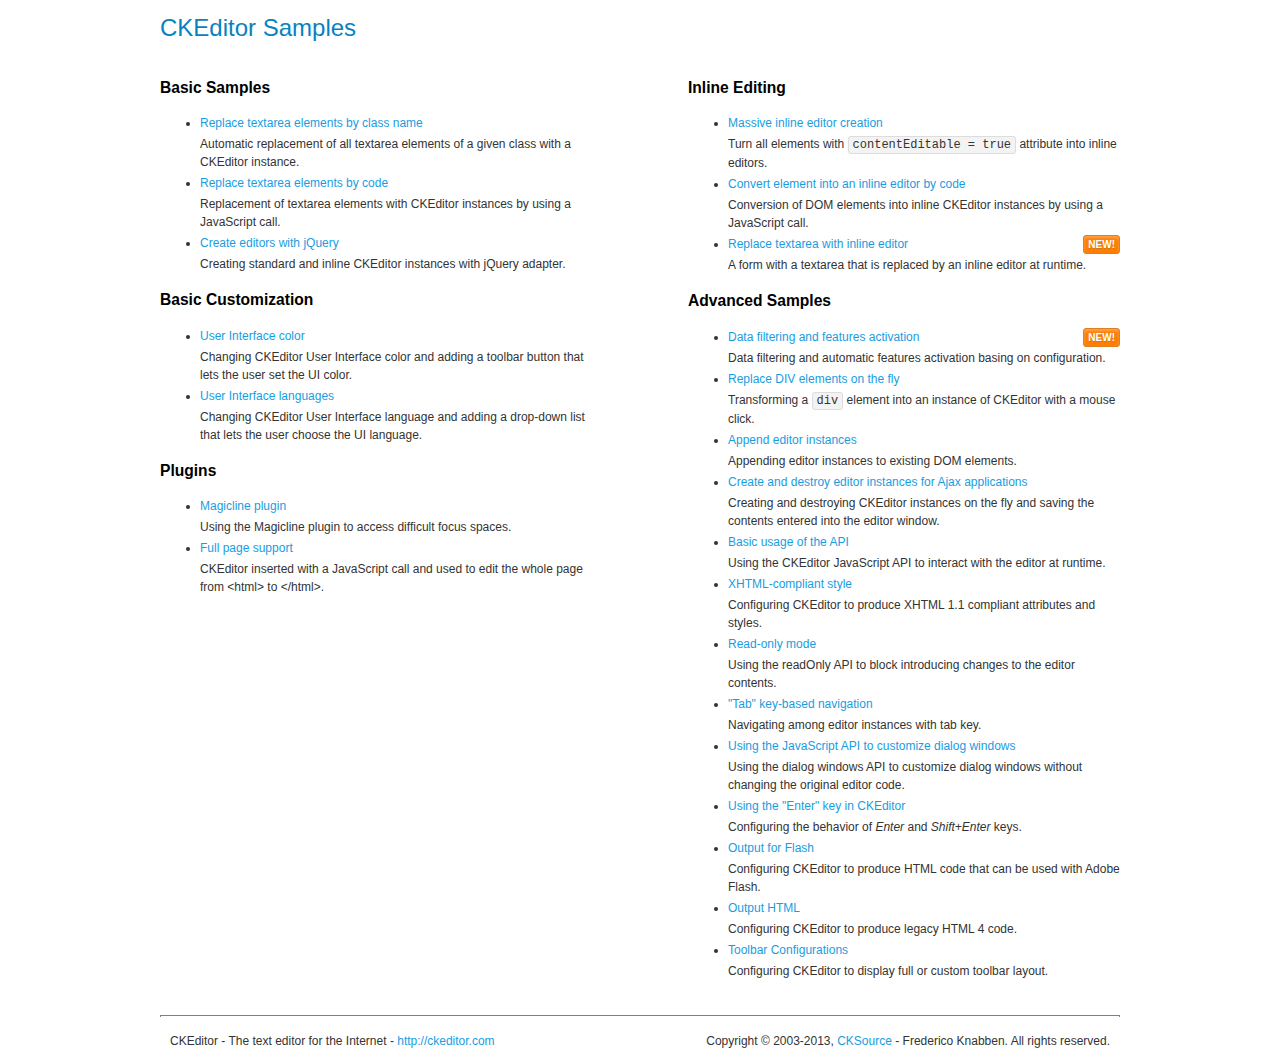
<file: assets/js/libs/ckeditor/samples/index.html>
<!DOCTYPE html>
<!--
Copyright (c) 2003-2013, CKSource - Frederico Knabben. All rights reserved.
For licensing, see LICENSE.md or http://ckeditor.com/license
-->
<html>
<head>
	<title>CKEditor Samples</title>
	<meta charset="utf-8">
	<link rel="stylesheet" href="sample.css">
</head>
<body>
	<h1 class="samples">
		CKEditor Samples
	</h1>
	<div class="twoColumns">
		<div class="twoColumnsLeft">
			<h2 class="samples">
				Basic Samples
			</h2>
			<dl class="samples">
				<dt><a class="samples" href="replacebyclass.html">Replace textarea elements by class name</a></dt>
				<dd>Automatic replacement of all textarea elements of a given class with a CKEditor instance.</dd>

				<dt><a class="samples" href="replacebycode.html">Replace textarea elements by code</a></dt>
				<dd>Replacement of textarea elements with CKEditor instances by using a JavaScript call.</dd>

				<dt><a class="samples" href="jquery.html">Create editors with jQuery</a></dt>
				<dd>Creating standard and inline CKEditor instances with jQuery adapter.</dd>
			</dl>

			<h2 class="samples">
				Basic Customization
			</h2>
			<dl class="samples">
				<dt><a class="samples" href="uicolor.html">User Interface color</a></dt>
				<dd>Changing CKEditor User Interface color and adding a toolbar button that lets the user set the UI color.</dd>

				<dt><a class="samples" href="uilanguages.html">User Interface languages</a></dt>
				<dd>Changing CKEditor User Interface language and adding a drop-down list that lets the user choose the UI language.</dd>
			</dl>


			<h2 class="samples">Plugins</h2>
<dl class="samples">
<dt><a class="samples" href="plugins/magicline/magicline.html">Magicline plugin</a></dt>
<dd>Using the Magicline plugin to access difficult focus spaces.</dd>

<dt><a class="samples" href="plugins/wysiwygarea/fullpage.html">Full page support</a></dt>
<dd>CKEditor inserted with a JavaScript call and used to edit the whole page from &lt;html&gt; to &lt;/html&gt;.</dd>
</dl>
		</div>
		<div class="twoColumnsRight">
			<h2 class="samples">
				Inline Editing
			</h2>
			<dl class="samples">
				<dt><a class="samples" href="inlineall.html">Massive inline editor creation</a></dt>
				<dd>Turn all elements with <code>contentEditable = true</code> attribute into inline editors.</dd>

				<dt><a class="samples" href="inlinebycode.html">Convert element into an inline editor by code</a></dt>
				<dd>Conversion of DOM elements into inline CKEditor instances by using a JavaScript call.</dd>

				<dt><a class="samples" href="inlinetextarea.html">Replace textarea with inline editor</a> <span class="new">New!</span></dt>
				<dd>A form with a textarea that is replaced by an inline editor at runtime.</dd>

				
			</dl>

			<h2 class="samples">
				Advanced Samples
			</h2>
			<dl class="samples">
				<dt><a class="samples" href="datafiltering.html">Data filtering and features activation</a> <span class="new">New!</span></dt>
				<dd>Data filtering and automatic features activation basing on configuration.</dd>

				<dt><a class="samples" href="divreplace.html">Replace DIV elements on the fly</a></dt>
				<dd>Transforming a <code>div</code> element into an instance of CKEditor with a mouse click.</dd>

				<dt><a class="samples" href="appendto.html">Append editor instances</a></dt>
				<dd>Appending editor instances to existing DOM elements.</dd>

				<dt><a class="samples" href="ajax.html">Create and destroy editor instances for Ajax applications</a></dt>
				<dd>Creating and destroying CKEditor instances on the fly and saving the contents entered into the editor window.</dd>

				<dt><a class="samples" href="api.html">Basic usage of the API</a></dt>
				<dd>Using the CKEditor JavaScript API to interact with the editor at runtime.</dd>

				<dt><a class="samples" href="xhtmlstyle.html">XHTML-compliant style</a></dt>
				<dd>Configuring CKEditor to produce XHTML 1.1 compliant attributes and styles.</dd>

				<dt><a class="samples" href="readonly.html">Read-only mode</a></dt>
				<dd>Using the readOnly API to block introducing changes to the editor contents.</dd>

				<dt><a class="samples" href="tabindex.html">"Tab" key-based navigation</a></dt>
				<dd>Navigating among editor instances with tab key.</dd>


				
<dt><a class="samples" href="plugins/dialog/dialog.html">Using the JavaScript API to customize dialog windows</a></dt>
<dd>Using the dialog windows API to customize dialog windows without changing the original editor code.</dd>

<dt><a class="samples" href="plugins/enterkey/enterkey.html">Using the &quot;Enter&quot; key in CKEditor</a></dt>
<dd>Configuring the behavior of <em>Enter</em> and <em>Shift+Enter</em> keys.</dd>

<dt><a class="samples" href="plugins/htmlwriter/outputforflash.html">Output for Flash</a></dt>
<dd>Configuring CKEditor to produce HTML code that can be used with Adobe Flash.</dd>

<dt><a class="samples" href="plugins/htmlwriter/outputhtml.html">Output HTML</a></dt>
<dd>Configuring CKEditor to produce legacy HTML 4 code.</dd>

<dt><a class="samples" href="plugins/toolbar/toolbar.html">Toolbar Configurations</a></dt>
<dd>Configuring CKEditor to display full or custom toolbar layout.</dd>

			</dl>
		</div>
	</div>
	<div id="footer">
		<hr>
		<p>
			CKEditor - The text editor for the Internet - <a class="samples" href="http://ckeditor.com/">http://ckeditor.com</a>
		</p>
		<p id="copy">
			Copyright &copy; 2003-2013, <a class="samples" href="http://cksource.com/">CKSource</a> - Frederico Knabben. All rights reserved.
		</p>
	</div>
</body>
</html>
</file>
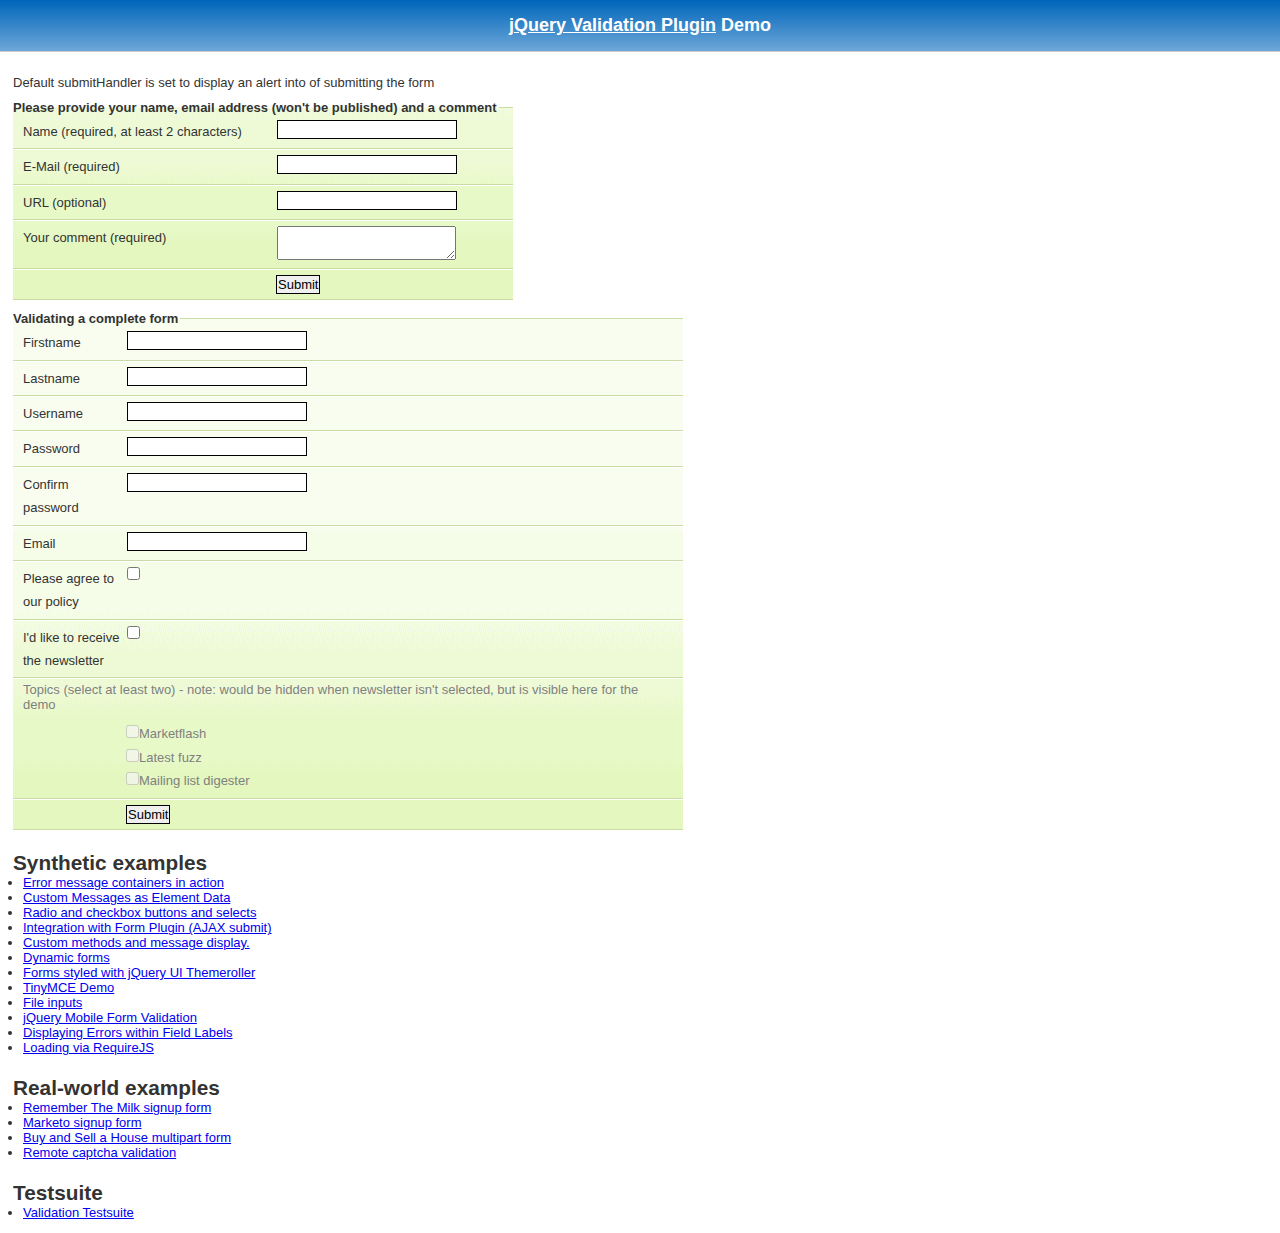
<file: assets/js/libs/jquery-validation/demo/index.html>
<!DOCTYPE html>
<html lang="en">
<head>
	<meta charset="utf-8">
	<title>jQuery validation plug-in - main demo</title>
	<link rel="stylesheet" href="css/screen.css">
	<script src="../lib/jquery.js"></script>
	<script src="../dist/jquery.validate.js"></script>
	<script>
	$.validator.setDefaults({
		submitHandler: function() {
			alert("submitted!");
		}
	});

	$().ready(function() {
		// validate the comment form when it is submitted
		$("#commentForm").validate();

		// validate signup form on keyup and submit
		$("#signupForm").validate({
			rules: {
				firstname: "required",
				lastname: "required",
				username: {
					required: true,
					minlength: 2
				},
				password: {
					required: true,
					minlength: 5
				},
				confirm_password: {
					required: true,
					minlength: 5,
					equalTo: "#password"
				},
				email: {
					required: true,
					email: true
				},
				topic: {
					required: "#newsletter:checked",
					minlength: 2
				},
				agree: "required"
			},
			messages: {
				firstname: "Please enter your firstname",
				lastname: "Please enter your lastname",
				username: {
					required: "Please enter a username",
					minlength: "Your username must consist of at least 2 characters"
				},
				password: {
					required: "Please provide a password",
					minlength: "Your password must be at least 5 characters long"
				},
				confirm_password: {
					required: "Please provide a password",
					minlength: "Your password must be at least 5 characters long",
					equalTo: "Please enter the same password as above"
				},
				email: "Please enter a valid email address",
				agree: "Please accept our policy"
			}
		});

		// propose username by combining first- and lastname
		$("#username").focus(function() {
			var firstname = $("#firstname").val();
			var lastname = $("#lastname").val();
			if (firstname && lastname && !this.value) {
				this.value = firstname + "." + lastname;
			}
		});

		//code to hide topic selection, disable for demo
		var newsletter = $("#newsletter");
		// newsletter topics are optional, hide at first
		var inital = newsletter.is(":checked");
		var topics = $("#newsletter_topics")[inital ? "removeClass" : "addClass"]("gray");
		var topicInputs = topics.find("input").attr("disabled", !inital);
		// show when newsletter is checked
		newsletter.click(function() {
			topics[this.checked ? "removeClass" : "addClass"]("gray");
			topicInputs.attr("disabled", !this.checked);
		});
	});
	</script>
	<style>
	#commentForm {
		width: 500px;
	}
	#commentForm label {
		width: 250px;
	}
	#commentForm label.error, #commentForm input.submit {
		margin-left: 253px;
	}
	#signupForm {
		width: 670px;
	}
	#signupForm label.error {
		margin-left: 10px;
		width: auto;
		display: inline;
	}
	#newsletter_topics label.error {
		display: none;
		margin-left: 103px;
	}
	</style>
</head>
<body>
<h1 id="banner"><a href="http://jqueryvalidation.org/">jQuery Validation Plugin</a> Demo</h1>
<div id="main">
	<p>Default submitHandler is set to display an alert into of submitting the form</p>
	<form class="cmxform" id="commentForm" method="get" action="">
		<fieldset>
			<legend>Please provide your name, email address (won't be published) and a comment</legend>
			<p>
				<label for="cname">Name (required, at least 2 characters)</label>
				<input id="cname" name="name" minlength="2" type="text" required>
			</p>
			<p>
				<label for="cemail">E-Mail (required)</label>
				<input id="cemail" type="email" name="email" required>
			</p>
			<p>
				<label for="curl">URL (optional)</label>
				<input id="curl" type="url" name="url">
			</p>
			<p>
				<label for="ccomment">Your comment (required)</label>
				<textarea id="ccomment" name="comment" required></textarea>
			</p>
			<p>
				<input class="submit" type="submit" value="Submit">
			</p>
		</fieldset>
	</form>
	<form class="cmxform" id="signupForm" method="get" action="">
		<fieldset>
			<legend>Validating a complete form</legend>
			<p>
				<label for="firstname">Firstname</label>
				<input id="firstname" name="firstname" type="text">
			</p>
			<p>
				<label for="lastname">Lastname</label>
				<input id="lastname" name="lastname" type="text">
			</p>
			<p>
				<label for="username">Username</label>
				<input id="username" name="username" type="text">
			</p>
			<p>
				<label for="password">Password</label>
				<input id="password" name="password" type="password">
			</p>
			<p>
				<label for="confirm_password">Confirm password</label>
				<input id="confirm_password" name="confirm_password" type="password">
			</p>
			<p>
				<label for="email">Email</label>
				<input id="email" name="email" type="email">
			</p>
			<p>
				<label for="agree">Please agree to our policy</label>
				<input type="checkbox" class="checkbox" id="agree" name="agree">
			</p>
			<p>
				<label for="newsletter">I'd like to receive the newsletter</label>
				<input type="checkbox" class="checkbox" id="newsletter" name="newsletter">
			</p>
			<fieldset id="newsletter_topics">
				<legend>Topics (select at least two) - note: would be hidden when newsletter isn't selected, but is visible here for the demo</legend>
				<label for="topic_marketflash">
					<input type="checkbox" id="topic_marketflash" value="marketflash" name="topic">Marketflash
				</label>
				<label for="topic_fuzz">
					<input type="checkbox" id="topic_fuzz" value="fuzz" name="topic">Latest fuzz
				</label>
				<label for="topic_digester">
					<input type="checkbox" id="topic_digester" value="digester" name="topic">Mailing list digester
				</label>
				<label for="topic" class="error">Please select at least two topics you'd like to receive.</label>
			</fieldset>
			<p>
				<input class="submit" type="submit" value="Submit">
			</p>
		</fieldset>
	</form>
	<h3>Synthetic examples</h3>
	<ul>
		<li><a href="errorcontainer-demo.html">Error message containers in action</a>
		</li>
		<li><a href="custom-messages-data-demo.html">Custom Messages as Element Data</a>
		</li>
		<li><a href="radio-checkbox-select-demo.html">Radio and checkbox buttons and selects</a>
		</li>
		<li><a href="ajaxSubmit-integration-demo.html">Integration with Form Plugin (AJAX submit)</a>
		</li>
		<li><a href="custom-methods-demo.html">Custom methods and message display.</a>
		</li>
		<li><a href="dynamic-totals.html">Dynamic forms</a>
		</li>
		<li><a href="themerollered.html">Forms styled with jQuery UI Themeroller</a>
		</li>
		<li><a href="tinymce/">TinyMCE Demo</a>
		</li>
		<li><a href="file_input.html">File inputs</a>
		</li>
		<li><a href="jquerymobile.html">jQuery Mobile Form Validation</a>
		</li>
		<li><a href="errors-within-labels.html">Displaying Errors within Field Labels</a>
		</li>
		<li><a href="requirejs/index.html">Loading via RequireJS</a>
		</li>
	</ul>
	<h3>Real-world examples</h3>
	<ul>
		<li><a href="milk/">Remember The Milk signup form</a>
		</li>
		<li><a href="marketo/">Marketo signup form</a>
		</li>
		<li><a href="multipart/">Buy and Sell a House multipart form</a>
		</li>
		<li><a href="captcha/">Remote captcha validation</a>
		</li>
	</ul>
	<h3>Testsuite</h3>
	<ul>
		<li><a href="../test/">Validation Testsuite</a>
		</li>
	</ul>
</div>
</body>
</html>
</file>
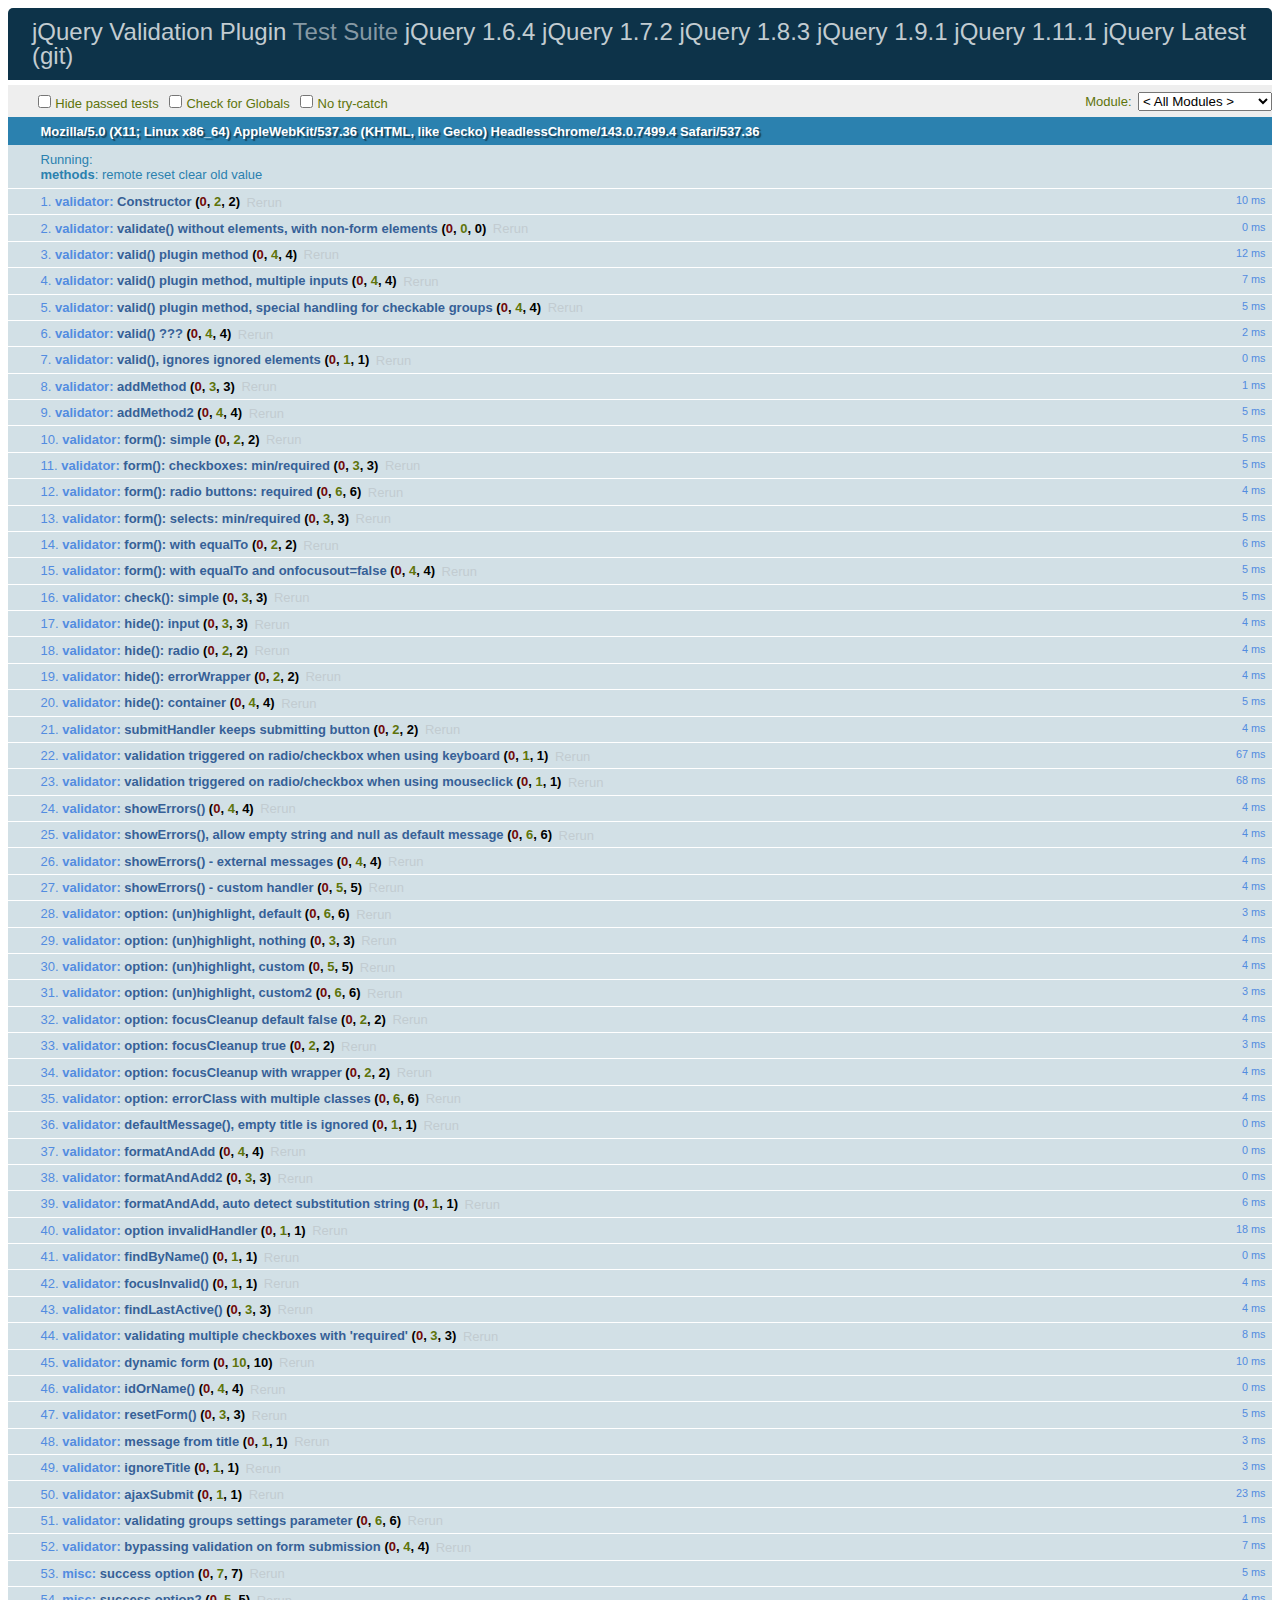
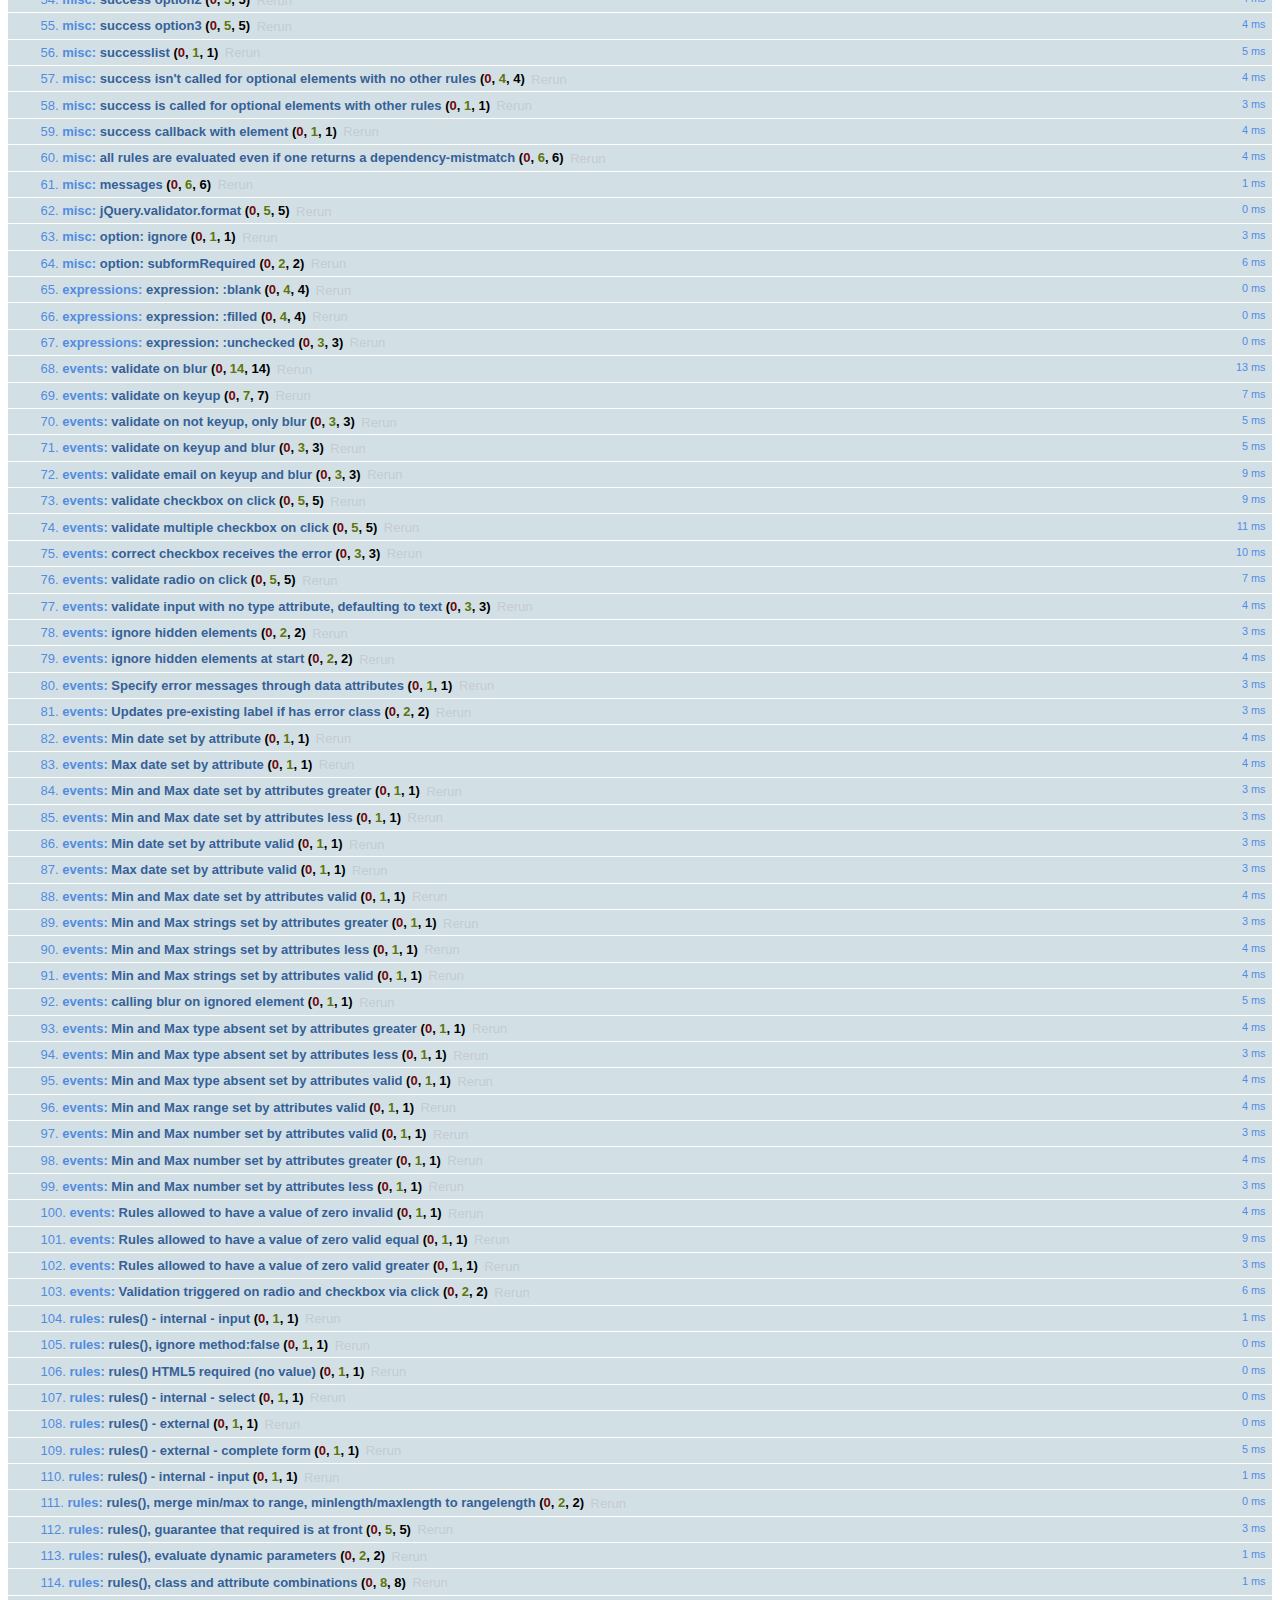
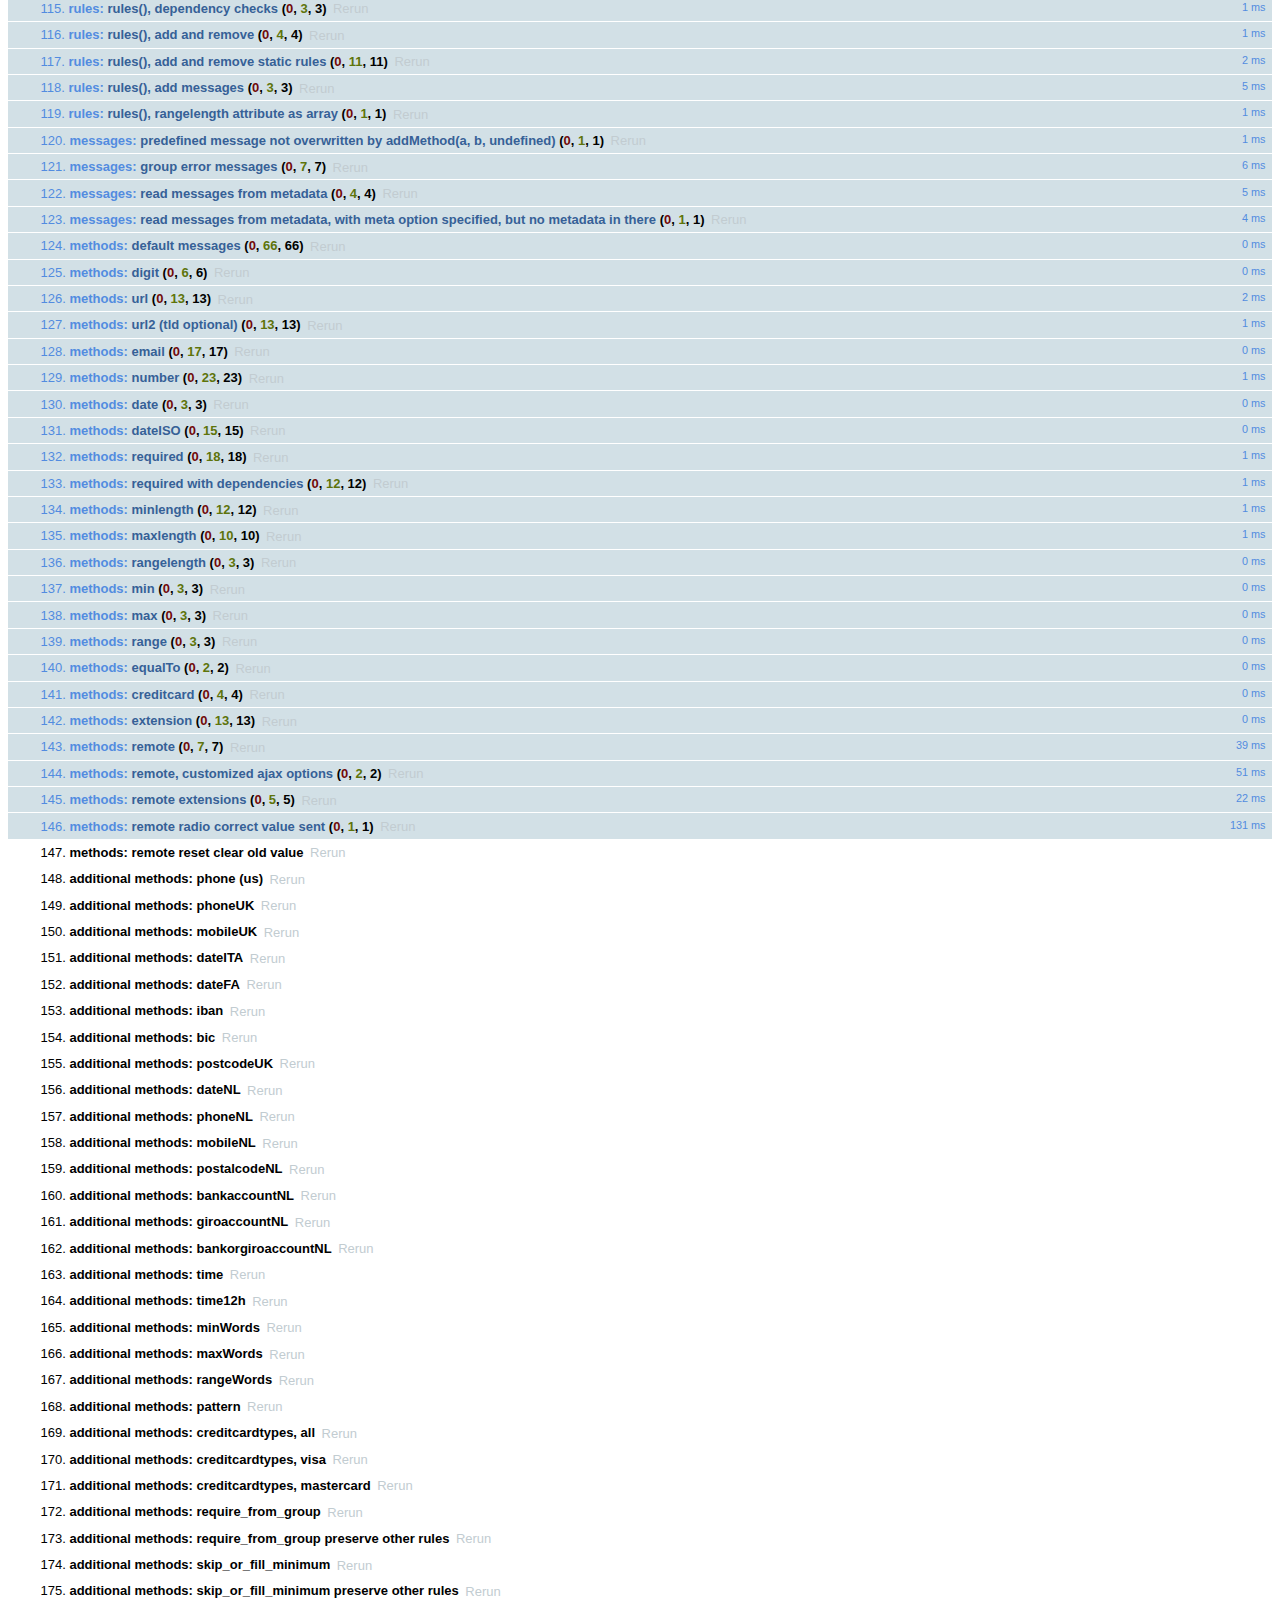
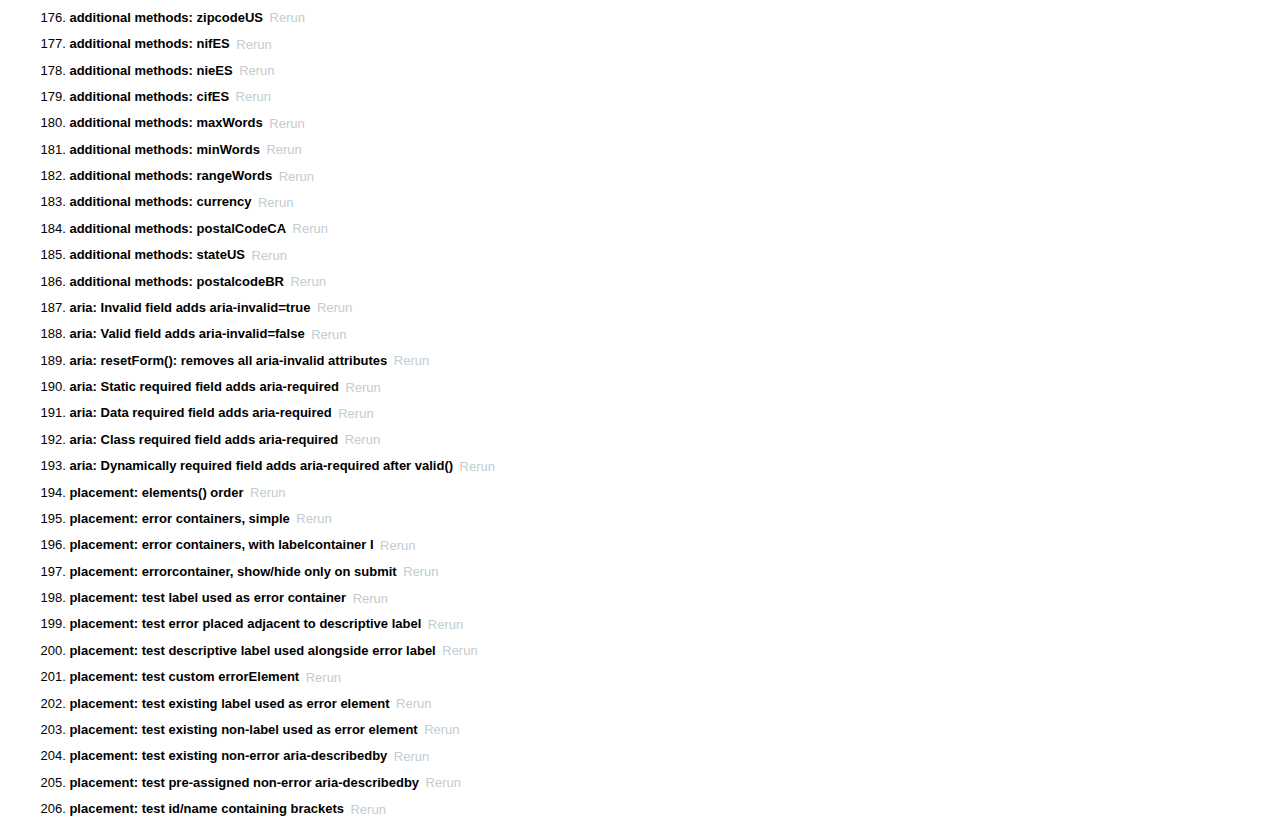
<file: assets/js/libs/jquery-validation/test/index.html>
<!DOCTYPE html>
<html id="html">
<head>
	<meta charset="utf-8">
	<title>jQuery - Validation Test Suite</title>
	<link rel="stylesheet" href="qunit/qunit.css">
	<script src="../lib/jquery.js"></script>
	<script src="../lib/jquery.simulate.js"></script>
	<script src="../lib/jquery.form.js"></script>
	<script src="qunit/qunit.js"></script>
	<script src="../lib/jquery.mockjax.js"></script>
	<script src="../dist/jquery.validate.js"></script>
	<script src="../dist/additional-methods.js"></script>
	<script src="test.js"></script>
	<script src="rules.js"></script>
	<script src="messages.js"></script>
	<script src="methods.js"></script>
	<script src="aria.js"></script>
	<script src="error-placement.js"></script>
</head>
<body id="body">
<h1 id="qunit-header">
	<a href="http://jqueryvalidation.org/">jQuery Validation Plugin</a> Test Suite
	<a href="?jquery=1.6.4">jQuery 1.6.4</a>
	<a href="?jquery=1.7.2">jQuery 1.7.2</a>
	<a href="?jquery=1.8.3">jQuery 1.8.3</a>
	<a href="?jquery=1.9.1">jQuery 1.9.1</a>
	<a href="?jquery=1.11.1">jQuery 1.11.1</a>
	<a href="?jquery=git">jQuery Latest (git)</a>
</h1>
<div>
</div>
<h2 id="qunit-banner"></h2>
<div id="qunit-testrunner-toolbar"></div>
<h2 id="qunit-userAgent"></h2>
<ol id="qunit-tests"></ol>
<!-- Test HTML -->
<div id="other" style="display:none;">
	<input type="password" name="pw1" id="pw1" value="engfeh">
	<input type="password" name="pw2" id="pw2" value="">
</div>
<div id="qunit-fixture">
	<p id="firstp">See <a id="simon1" href="http://simon.incutio.com/archive/2003/03/25/#getElementsBySelector" rel="bookmark">this blog entry</a> for more information.</p>
	<p id="ap">
		Here are some links in a normal paragraph: <a id="google" href="http://www.google.com/" title="Google!">Google</a>,
		<a id="groups" href="http://groups.google.com/">Google Groups</a>. This link has
		<code><a href="#" id="anchor1">class="blog"</a>
		</code>:
		<a href="http://diveintomark.org/" class="blog" hreflang="en" id="mark">diveintomark</a>
	</p>
	<div id="foo">
		<p id="sndp">Everything inside the red border is inside a div with
			<code>id="foo"</code>.</p>
		<p lang="en" id="en">This is a normal link: <a id="yahoo" href="http://www.yahoo.com/" class="blogTest">Yahoo</a>
		</p>
		<p id="sap">This link has
			<code><a href="#2" id="anchor2">class="blog"</a>
			</code>: <a href="http://simon.incutio.com/" class="blog link" id="simon">Simon Willison's Weblog</a>
		</p>
	</div>
	<p id="first">Try them out:</p>
	<ul id="firstUL"></ul>
	<ol id="empty"></ol>
	<form id="testForm1">
		<input type="text" data-rule-required="true" data-rule-minlength="2" title="buga" name="firstname" id="firstname">
		<label id="errorFirstname" for="firstname" class="error">error for firstname</label>
		<input type="text" data-rule-required="true" title="buga" name="lastname" id="lastname">
		<input type="text" data-rule-required="true" title="something" name="something" id="something" value="something">
	</form>
	<form id="testForm1clean">
		<input title="buga" name="firstnamec" id="firstnamec">
		<label id="errorFirstnamec" for="firstnamec" class="error">error for firstname</label>
		<input title="buga" name="lastname" id="lastnamec">
		<input name="username" id="usernamec">
	</form>
	<form id="userForm">
		<input type="text" data-rule-required="true" name="username" id="username">
		<input type="submit" name="submitButton" value="submitButtonValue">
	</form>
	<form id="signupForm" action="form.php">
		<input id="user" name="user" title="Please enter your username (at least 3 characters)" data-rule-required="true" data-rule-minlength="3">
		<input type="password" name="password" id="password" data-rule-required="true" data-rule-minlength="5">
	</form>
	<form id="testForm2">
		<input data-rule-required="true" type="radio" name="agree" id="agb">
		<label for="agree" id="agreeLabel" class="xerror">error for agb</label>
	</form>
	<form id="testForm3">
		<select data-rule-required="true" name="meal" id="meal">
			<option value="">Please select...</option>
			<option value="1">Food</option>
			<option value="2">Milk</option>
		</select>
	</form>
	<div class="error" id="errorContainer">
		<ul>
			<li class="error" id="errorWrapper">
				<label for="meal" id="mealLabel" class="error">error for meal</label>
			</li>
		</ul>
	</div>
	<form id="testForm4">
		<input data-rule-foo="true" name="f1" id="f1">
		<input data-rule-bar="true" name="f2" id="f2">
	</form>
	<form id="testForm5">
		<input data-rule-equalto="#x2" value="x" name="x1" id="x1">
		<input data-rule-equalto="#x1" value="y" name="x2" id="x2">
	</form>
	<form id="testForm6">
		<input data-rule-required="true" data-rule-minlength="2" type="checkbox" name="check" id="form6check1">
		<input type="checkbox" name="check" id="form6check2">
	</form>
	<form id="testForm7">
		<select data-rule-required="true" data-rule-minlength="2" name="selectf7" id="selectf7" multiple="multiple">
			<option id="optionxa" value="0">0</option>
			<option id="optionxb" value="1">1</option>
			<option id="optionxc" value="2">2</option>
			<option id="optionxd" value="3">3</option>
		</select>
	</form>
	<form id="dateRangeForm">
		<input id="fromDate" name="fromDate" class="requiredDateRange" value="x">
		<input id="toDate" name="toDate" class="requiredDateRange" value="y">
		<span class="errorContainer"></span>
	</form>
	<form id="testForm8">
		<input id="form8input" data-rule-required="true" data-rule-number="true" data-rule-rangelength="2,8" name="abc">
		<input type="radio" name="radio1">
	</form>
	<form id="testForm9">
		<input id="testEmail9" data-rule-required="true" data-rule-email="true" data-msg-required="required" data-msg-email="email">
		<input id="testGeneric9" data-rule-required="true" data-rule-email="true" data-msg="generic" data-msg-email="email">
	</form>
	<form id="testForm10">
		<input type="radio" name="testForm10Radio" value="1" id="testForm10Radio1">
		<input type="radio" name="testForm10Radio" value="2" id="testForm10Radio2">
	</form>
	<form id="testForm11">
		<!-- HTML5 -->
		<input required type="text" name="testForm11Text" id="testForm11text1">
	</form>
	<form id="testForm12">
		<!-- empty "type" attribute -->
		<input name="testForm12text" id="testForm12text" data-rule-required="true">
	</form>
	<form id="testForm13">
		<select id="cars-select" name="cars" title="Please select at least two cars, but no more than three" required rangelength="[2,3]" multiple="multiple">
			<option value="m_sl">Mercedes SL</option>
			<option value="o_c">Opel Corsa</option>
			<option value="vw_p">VW Polo</option>
			<option value="t_s">Titanic Skoda</option>
		</select>
	</form>
	<form id="testForm14">
		<!-- test existing "label" error holder -->
		<input name="testForm14text" id="testForm14text" data-rule-required="true" data-msg="required">
		<label for="testForm14text" class="error"></label>
	</form>
	<form id="testForm16">
		<!-- test existing "label" attribute -->
		<input name="testForm16text" id="testForm16text" data-rule-required="true" data-msg="missing">
		<label for="testForm16text" class="title">Field Label</label>
	</form>
	<form id="testForm15">
		<!-- test existing non-label error holder -->
		<input name="testForm15text" id="testForm15text" data-rule-required="true" data-msg="required" aria-describedby="testForm15text-error">
		<span id="testForm15text-error" class="error"></span>
	</form>
	<form id="testForm17">
		<!-- test existing non-error aria-describedby -->
		<label for="testForm17text">My Label</label>
		<input name="testForm17text" id="testForm17text" data-rule-required="true" data-msg="required" aria-describedby="testForm17text-description">
		<span id="testForm17text-description">This is where you enter your data</span>
	</form>
	<form id="testForm18">
		<!-- test id/name containing brackets -->
		<input name="testForm18[text]" id="testForm18[text]" required>
	</form>
	<form id="dataMessages">
		<input name="dataMessagesName" id="dataMessagesName" class="required" data-msg-required="You must enter a value here">
	</form>
	<div id="simplecontainer">
		<h3></h3>
	</div>
	<div id="container" style="min-height:1px"></div>
	<ol id="labelcontainer"></ol>
	<form id="elementsOrder">
		<select class="required" name="order1" id="order1">
			<option value="">none</option>
		</select>
		<input class="required" name="order2" id="order2">
		<input class="required" name="order3" type="checkbox" id="order3">
		<input class="required" name="order4" id="order4">
		<input class="required" name="order5" type="radio" id="order5">
		<input class="required" name="order6" id="order6">
		<ul id="orderContainer">
		</ul>
	</form>
	<form id="form" action="formaction">
		<input type="text" name="action" value="Test" id="text1">
		<input type="text" name="text2" value="   " id="text1b">
		<input type="text" name="text2" value="T " id="text1c">
		<input type="text" name="text2" value="T" id="text2">
		<input type="text" name="text2" value="TestTestTest" id="text3">
		<input type="text" name="action" value="0" id="value1">
		<input type="text" name="text2" value="10" id="value2">
		<input type="text" name="text2" value="1000" id="value3">
		<input type="radio" name="radio1" id="radio1">
		<input type="radio" name="radio1" id="radio1a">
		<input type="radio" name="radio2" id="radio2" checked="checked">
		<input type="radio" name="radio" id="radio3">
		<input type="radio" name="radio" id="radio4" checked="checked">
		<input type="checkbox" name="check" id="check1" checked="checked">
		<input type="checkbox" name="check" id="check1b">
		<input type="checkbox" name="check2" id="check2">
		<input type="checkbox" name="check3" id="check3" checked="checked">
		<input type="checkbox" name="check3" checked="checked">
		<input type="checkbox" name="check3" checked="checked">
		<input type="checkbox" name="check3" checked="checked">
		<input type="checkbox" name="check3" checked="checked">
		<input type="hidden" name="hidden" id="hidden1">
		<input type="text" style="display:none;" name="foo[bar]" id="hidden2">
		<input type="text" readonly="readonly" id="name" name="name" value="name">
		<button name="button">Button</button>
		<textarea id="area1" name="area1">foobar</textarea>
		<textarea id="area2" name="area2"></textarea>
		<select name="select1" id="select1">
			<option id="option1a" value="">Nothing</option>
			<option id="option1b" value="1">1</option>
			<option id="option1c" value="2">2</option>
			<option id="option1d" value="3">3</option>
		</select>
		<select name="select2" id="select2">
			<option id="option2a" value="">Nothing</option>
			<option id="option2b" value="1">1</option>
			<option id="option2c" value="2">2</option>
			<option id="option2d" selected="selected" value="3">3</option>
		</select>
		<select name="select3" id="select3" multiple="multiple">
			<option id="option3a" value="">Nothing</option>
			<option id="option3b" selected="selected" value="1">1</option>
			<option id="option3c" selected="selected" value="2">2</option>
			<option id="option3d" value="3">3</option>
		</select>
		<select name="select4" id="select4" multiple="multiple">
			<option id="option4a" selected="selected" value="1">1</option>
			<option id="option4b" selected="selected" value="2">2</option>
			<option id="option4c" selected="selected" value="3">3</option>
			<option id="option4d" selected="selected" value="4">4</option>
			<option id="option4e" selected="selected" value="5">5</option>
		</select>
		<select name="select5" id="select5" multiple="multiple">
			<option id="option5a" value="0">0</option>
			<option id="option5b" value="1">1</option>
			<option id="option5c" value="2">2</option>
			<option id="option5d" value="3">3</option>
		</select>
	</form>
	<form id="v2">
		<input id="v2-i1" name="v2-i1" class="required">
		<input id="v2-i2" name="v2-i2" class="required email">
		<input id="v2-i3" name="v2-i3" class="url">
		<input id="v2-i4" name="v2-i4" class="required" minlength="2">
		<input id="v2-i5" name="v2-i5" class="required" minlength="2" maxlength="5" customMethod1="123">
		<input id="v2-i6" name="v2-i6" class="required customMethod2" data-rule-maxlength="5" data-rule-minlength="2">
		<input id="v2-i7" name="v2-i7">
	</form>
	<form id="checkables">
		<input type="checkbox" id="checkable1" name="checkablesgroup" class="required">
		<input type="checkbox" id="checkable2" name="checkablesgroup">
		<input type="checkbox" id="checkable3" name="checkablesgroup">
	</form>
	<form id="subformRequired">
		<div class="billingAddressControl">
			<input type="checkbox" id="bill_to_co" name="bill_to_co" class="toggleCheck" checked="checked" style="width: auto;" tabindex="1">
			<label for="bill_to_co" style="cursor:pointer">Same as Company Address</label>
		</div>
		<div id="subform">
			<input maxlength="40" class="billingRequired" name="bill_first_name" size="20" type="text" tabindex="2" value="">
		</div>
		<input id="co_name" class="required" maxlength="40" name="co_name" size="20" type="text" tabindex="1" value="">
	</form>
	<form id="withTitle">
		<input class="required" name="hastitle" type="text" title="fromtitle">
	</form>
	<form id="ccform" method="get">
		<input id="cardnumber" name="cardnumber">
	</form>
	<form id="productInfo">
		<input class="productInfo" name="partnumber">
		<input class="productInfo" name="description">
		<input class="productInfo" name="color">
		<input name="supplier">
		<input class="productInfo" type="checkbox" name="discount">
	</form>
	<form id="updateLabel">
		<input class="required" name="updateLabelInput" id="updateLabelInput" data-msg-required="You must enter a value here">
		<label id="targetLabel" class="error" for="updateLabelInput">Some server-side error</label>
	</form>
	<form id="rangesMinDateInvalid">
		<input type="date" id="minDateInvalid" name="minDateInvalid" min="2012-12-21" value="2012-11-21">
	</form>
	<form id="ranges">
		<input type="date" id="maxDateInvalid" name="maxDateInvalid" max="2012-12-21" value="2013-01-21">
		<input type="date" id="rangeDateInvalidGreater" name="rangeDateInvalidGreater" min="2012-11-21" max="2013-01-21" value="2013-02-21">
		<input type="date" id="rangeDateInvalidLess" name="rangeDateInvalidLess" min="2012-11-21" max="2013-01-21" value="2012-10-21">
		<input type="date" id="maxDateValid" name="maxDateValid" max="2013-01-21" value="2012-12-21">
		<input type="date" id="rangeDateValid" name="rangeDateValid" min="2012-11-21" max="2013-01-21" value="2012-12-21">
		<!-- input type text is not supposed to have min/max according to html5,
			 but for backward compatibility with 1.10.0 we treat it as number.
			 you can also use type="number", in which case the browser may also
			 do validation, and mobile browsers may offer a numeric keypad to edit
			 the value.
			 Type absent is treated like type="text".
		  -->
		<input type="text" id="rangeTextInvalidGreater" name="rangeTextInvalidGreater" min="50" max="200" value="1000">
		<input type="text" id="rangeTextInvalidLess" name="rangeTextInvalidLess" min="200" max="1000" value="50">
		<input id="rangeAbsentInvalidGreater" name="rangeAbsentInvalidGreater" min="50" max="200" value="1000">
		<input id="rangeAbsentInvalidLess" name="rangeAbsentInvalidLess" min="200" max="1000" value="50">
		<input type="text" id="rangeTextValid" name="rangeTextValid" min="50" max="1000" value="200">
		<input id="rangeAbsentValid" name="rangeAbsentValid" min="50" max="1000" value="200">
		<!-- ranges are like numbers in html5, except that browser is not required
			 to demand an exact value.  User interface could be a slider.
		  -->
		<input type="range" id="rangeRangeValid" name="rangeRangeValid" min="50" max="1000" value="200">
		<input type="number" id="rangeNumberValid" name="rangeNumberValid" min="50" max="1000" value="200">
		<input type="number" id="rangeNumberInvalidGreater" name="rangeNumberInvalidGreater" min="50" max="200" value="1000">
		<input type="number" id="rangeNumberInvalidLess" name="rangeNumberInvalidLess" min="50" max="200" value="6">
		<input type="number" id="rangeMinZeroInvalidLess" name="rangeMinZeroInvalidLess" min="0" value="-1">
		<input type="number" id="rangeMinZeroValidEqual" name="rangeMinZeroValidEqual" min="0" value="0">
		<input type="number" id="rangeMinZeroValidGreater" name="rangeMinZeroValidGreater" min="0" value="1">
	</form>
	<form id="rangeMinDateValid">
		<input type="date" id="minDateValid" name="minDateValid" min="2012-11-21" value="2012-12-21">
	</form>
	<form id="bypassValidation">
		<input type="text" name="bypassValidationRequiredInput" required>
		<input id="normalSubmit" type="submit" value="submit">
		<input id="bypassSubmitWithCancel" type="submit" class="cancel" value="bypass1">
		<input id="bypassSubmitWithNoValidate1" type="submit" formnovalidate value="bypass1">
		<input id="bypassSubmitWithNoValidate2" type="submit" formnovalidate="formnovalidate" value="bypass2">
	</form>
	<form id="ariaInvalid">
		<input type="text" name="ariaInvalidFirstName" id="ariaInvalidFirstName">
	</form>
	<form id="ariaRequired">
		<input type="text" name="ariaRequiredDynamic" id="ariaRequiredDynamic">
		<input type="text" name="ariaRequiredStatic" id="ariaRequiredStatic" required="">
		<input type="text" name="ariaRequiredData" id="ariaRequiredData" data-rule-required="true">
		<input type="text" name="ariaRequiredClass" id="ariaRequiredClass" class="required">
	</form>
	<form id="ignoredElements">
		<select id="ss1" class="ignore">
			<option value="1">option 1</option>
			<option value="2">option 2</option>
		</select>
		<br>
		<input name="test" class="required" value="">
	</form>
	<form id="radiocheckbox" autocomplete="off">
		<input id="radiocheckbox-0-1" autocomplete="off" type="radio" name="radiocheckbox-0" required="required">
		<input id="radiocheckbox-0-2" autocomplete="off" type="radio" name="radiocheckbox-0" required="required">
		<input id="radiocheckbox-0-3" autocomplete="off" type="radio" name="radiocheckbox-0" required="required">
		<input id="radiocheckbox-1-1" autocomplete="off" type="checkbox" name="radiocheckbox-1" required="required">
		<input id="radiocheckbox-1-2" autocomplete="off" type="checkbox" name="radiocheckbox-1" required="required">
		<input id="radiocheckbox-1-3" autocomplete="off" type="checkbox" name="radiocheckbox-1" required="required">
	</form>
</div>
</body>
</html>
</file>
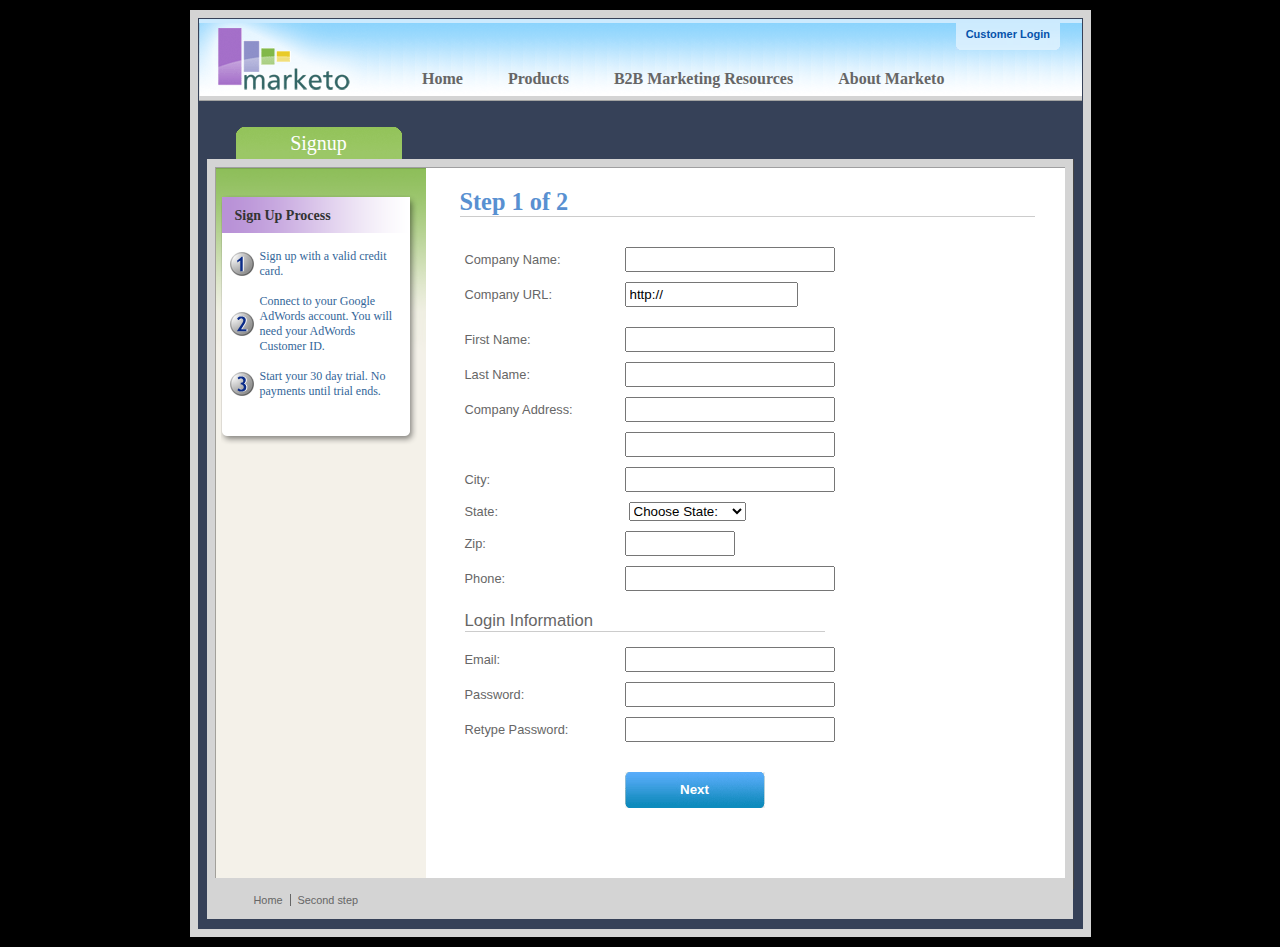
<file: assets/js/libs/jquery-validation/demo/marketo/index.html>
<!DOCTYPE html>
<html lang="en">
<head>
	<meta charset="utf-8">
	<title>Subscription Signup | Marketo</title>
	<script src="../../lib/jquery.js"></script>
	<script src="../../lib/jquery.mockjax.js"></script>
	<script src="../../dist/jquery.validate.js"></script>
	<script src="jquery.maskedinput.js"></script>
	<script src="mktSignup.js"></script>
	<link rel="stylesheet" href="stylesheet.css">
</head>
<body>
<!-- start page wrapper -->
<div id="letterbox">
	<!-- start header container -->
	<div id="header-background">
		<div class="nav-global-container">
			<div class="login">
				<a href="#">
					<span></span>Customer Login</a>
			</div>
			<div class="logo">
				<a href="#">
					<img src="images/logo_marketo.gif" width="168" height="73" alt="Marketo">
				</a>
			</div>
			<div class="nav-global">
				<ul>
					<li>
						<a href="#" class="nav-g01">
							<span></span>Home</a>
					</li>
					<li>
						<a href="#" class="nav-g02">
							<span></span>Products</a>
					</li>
					<li>
						<a href="#" class="nav-g04">
							<span></span>B2B Marketing Resources</a>
					</li>
					<li>
						<a href="#" class="nav-g05">
							<span></span>About Marketo</a>
					</li>
				</ul>
			</div>
		</div>
	</div>
	<!-- end header container -->
	<div class="line-grey-tier"></div>
	<!-- start page container 2 div-->
	<div id="page-container" class="resize">
		<div id="page-content-inner" class="resize">
			<!-- start col-main -->
			<div id="col-main" class="resize" style="">
				<!-- start main content -->
				<div class="main-content resize">
					<div class="action-container" style="display:none;"></div>
					<h1>Step 1 of 2</h1>
					<p>
					</p>
					<br clear="all">
					<div>
						<form id="profileForm" type="actionForm" action="step2.htm" method="get">
							<div class="error" style="display:none;">
								<img src="images/warning.gif" alt="Warning!" width="24" height="24" style="float:left; margin: -5px 10px 0px 0px;">
								<span></span>.
								<br clear="all">
							</div>
							<table cellpadding="0" cellspacing="0" border="0">
								<tr>
									<td class="label">
										<label for="co_name">Company Name:</label>
									</td>
									<td class="field">
										<input id="co_name" class="required" maxlength="40" name="co_name" size="20" type="text" tabindex="1" value="">
									</td>
								</tr>
								<tr>
									<td class="label">
										<label for="co_url">Company URL:</label>
									</td>
									<td class="field">
										<input id="co_url" class="required defaultInvalid url" maxlength="40" name="co_url" style="width:163px" type="text" tabindex="2" value="http://">
									</td>
								</tr>
								<tr>
									<td>
									<td>
								</tr>
								<tr>
									<td class="label">
										<label for="first_name">First Name:</label>
									</td>
									<td class="field">
										<input id="first_name" class="required" maxlength="40" name="first_name" size="20" type="text" tabindex="3" value="">
									</td>
								</tr>
								<tr>
									<td class="label">
										<label for="last_name">Last Name:</label>
									</td>
									<td class="field">
										<input id="last_name" class="required" maxlength="40" name="last_name" size="20" type="text" tabindex="4" value="">
									</td>
								</tr>
								<tr>
									<td class="label">
										<label for="address1">Company Address:</label>
									</td>
									<td class="field">
										<input maxlength="40" class="required" name="address1" size="20" type="text" tabindex="5" value="">
									</td>
								</tr>
								<tr>
									<td class="label"></td>
									<td class="field">
										<input maxlength="40" name="address2" size="20" type="text" tabindex="6" value="">
									</td>
								</tr>
								<tr>
									<td class="label">
										<label for="city">City:</label>
									</td>
									<td class="field">
										<input maxlength="40" class="required" name="city" size="20" type="text" tabindex="7" value="">
									</td>
								</tr>
								<tr>
									<td class="label">
										<label for="state">State:</label>
									</td>
									<td class="field">
										<select id="state" class="required" name="state" style="margin-left: 4px;" tabindex="8">
											<option value="">Choose State:</option>
											<option value="AL">Alabama</option>
											<option value="AK">Alaska</option>
											<option value="AZ">Arizona</option>
											<option value="AR">Arkansas</option>
											<option value="CA">California</option>
											<option value="CO">Colorado</option>
											<option value="CT">Connecticut</option>
											<option value="DE">Delaware</option>
											<option value="FL">Florida</option>
											<option value="GA">Georgia</option>
											<option value="HI">Hawaii</option>
											<option value="ID">Idaho</option>
											<option value="IL">Illinois</option>
											<option value="IN">Indiana</option>
											<option value="IA">Iowa</option>
											<option value="KS">Kansas</option>
											<option value="KY">Kentucky</option>
											<option value="LA">Louisiana</option>
											<option value="ME">Maine</option>
											<option value="MD">Maryland</option>
											<option value="MA">Massachusetts</option>
											<option value="MI">Michigan</option>
											<option value="MN">Minnesota</option>
											<option value="MS">Mississippi</option>
											<option value="MO">Missouri</option>
											<option value="MT">Montana</option>
											<option value="NE">Nebraska</option>
											<option value="NV">Nevada</option>
											<option value="NH">New Hampshire</option>
											<option value="NJ">New Jersey</option>
											<option value="NM">New Mexico</option>
											<option value="NY">New York</option>
											<option value="NC">North Carolina</option>
											<option value="ND">North Dakota</option>
											<option value="OH">Ohio</option>
											<option value="OK">Oklahoma</option>
											<option value="OR">Oregon</option>
											<option value="PA">Pennsylvania</option>
											<option value="RI">Rhode Island</option>
											<option value="SC">South Carolina</option>
											<option value="SD">South Dakota</option>
											<option value="TN">Tennessee</option>
											<option value="TX">Texas</option>
											<option value="UT">Utah</option>
											<option value="VT">Vermont</option>
											<option value="VA">Virginia</option>
											<option value="WA">Washington</option>
											<option value="WV">West Virginia</option>
											<option value="WI">Wisconsin</option>
											<option value="WY">Wyoming</option>
										</select>
									</td>
								</tr>
								<tr>
									<td class="label">
										<label for="zip">Zip:</label>
									</td>
									<td class="field">
										<input maxlength="10" name="zip" style="width: 100px" type="text" class="required zipcode" tabindex="9" value="">
									</td>
								</tr>
								<tr>
									<td class="label">
										<label for="phone">Phone:</label>
									</td>
									<td class="field">
										<input id="phone" maxlength="14" name="phone" type="text" class="required phone" tabindex="10" value="">
									</td>
								</tr>
								<tr>
									<td colspan="2">
										<h2 style="border-bottom: 1px solid #CCCCCC;">Login Information</h2>
									</td>
								</tr>
								<tr>
									<td class="label">
										<label for="email">Email:</label>
									</td>
									<td class="field">
										<input id="email" class="required email" remote="emails.action" maxlength="40" name="email" size="20" type="text" tabindex="11" value="">
									</td>
								</tr>
								<tr>
									<td class="label">
										<label for="password1">Password:</label>
									</td>
									<td class="field">
										<input id="password1" class="required password" maxlength="40" name="password1" size="20" type="password" tabindex="12" value="">
									</td>
								</tr>
								<tr>
									<td class="label">
										<label for="password2">Retype Password:</label>
									</td>
									<td class="field">
										<input id="password2" class="required" equalTo="#password1" maxlength="40" name="password2" size="20" type="password" tabindex="13" value="">
										<div class="formError"></div>
									</td>
								</tr>
								<tr>
									<td></td>
									<td>
										<div class="buttonSubmit">
											<span></span>
											<input class="formButton" type="submit" value="Next" style="width: 140px" tabindex="14">
										</div>
									</td>
								</tr>
							</table>
							<br>
							<br>
						</form>
						<br clear="all">
					</div>
				</div>
				<!-- end main content -->
				<br>
			</div>
			<!-- end col-main -->
			<!-- start left col -->
			<div id="col-left" class="nav-left-back empty resize" style="position: absolute; min-height: 450px;">
				<div class="col-left-header-tab" style="position: absolute;">Signup</div>
				<div class="nav-left"></div>
				<div class="left-nav-callout png" style="top: 15px; margin-bottom: 100px;">
					<img src="images/left-nav-callout-long.png" class="png" alt="">
					<h6>Sign Up Process</h6>
					<a style="background-image: url(images/step1-24.gif); font-weight: normal; text-decoration: none; cursor: default;">Sign up with a valid credit card.</a>
					<a style="background-image: url(images/step2-24.gif); font-weight: normal; text-decoration: none; cursor: default;">Connect to your Google AdWords account.  You will need your AdWords Customer ID.</a>
					<a style="background-image: url(images/step3-24.gif); font-weight: normal; text-decoration: none; cursor: default;">Start your 30 day trial.  No payments until trial ends.</a>
				</div>
				<div class="footerAddress">
					<b>Marketo Inc.</b>
					<br>1710 S. Amphlett Blvd.
					<br>San Mateo, CA 94402 USA
					<br>
				</div>
				<br clear="all">
			</div>
			<!-- end left col -->
		</div>
	</div>
	<!-- end page container 2 divs-->
	<div id="footer-container" align="center">
		<div class="footer">
			<ul>
				<li><a href="..">Home</a>
				</li>
				<li class="line-off"><a href="step2.htm">Second step</a>
				</li>
			</ul>
		</div>
	</div>
	<!-- end page wrapper -->
</div>
</body>
</html>
</file>
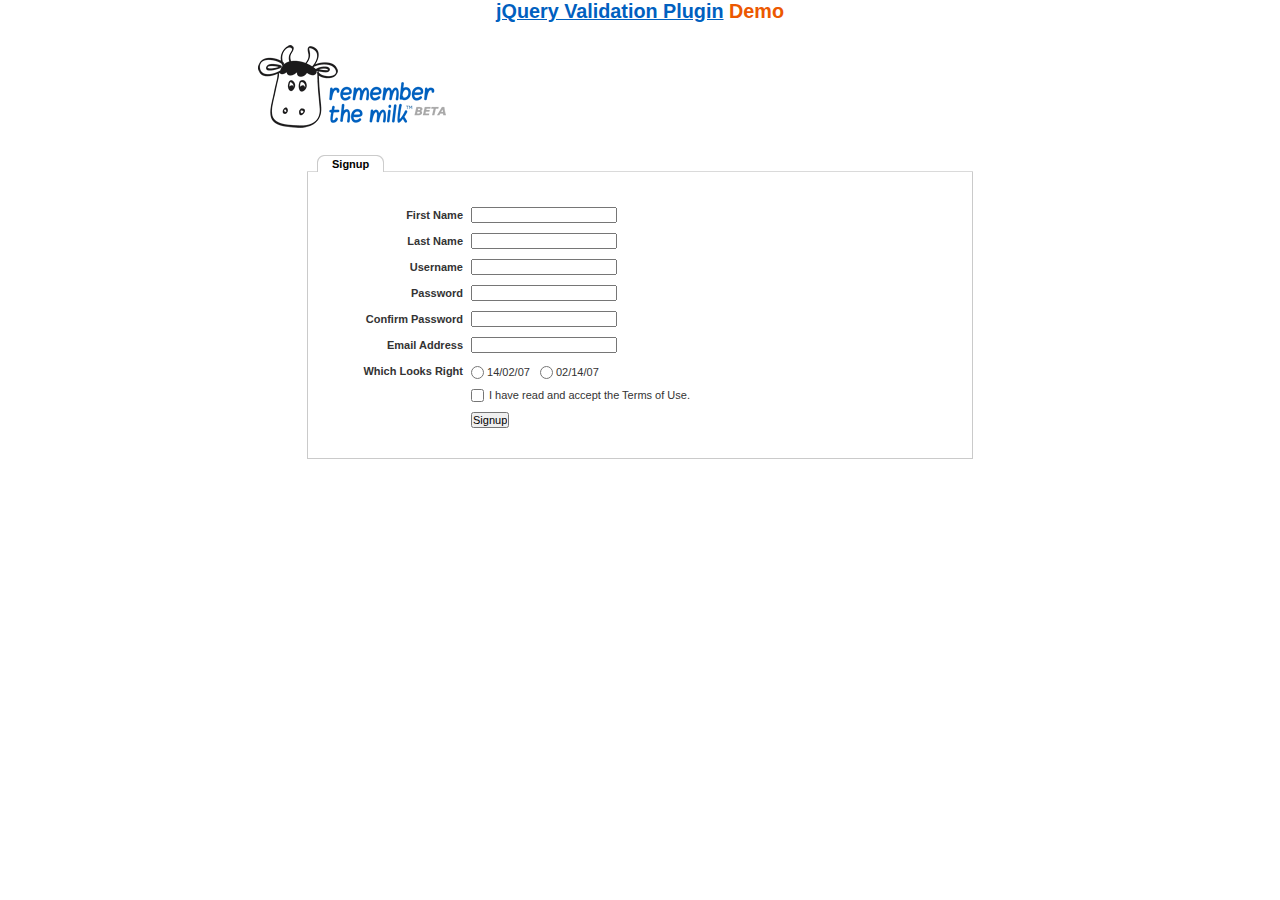
<file: assets/js/libs/jquery-validation/demo/milk/index.html>
<!DOCTYPE html>
<html lang="en">
<head>
	<meta charset="utf-8">
	<title>Remember The Milk signup form - jQuery Validate plugin demo - with friendly permission from the RTM team</title>
	<link rel="stylesheet" href="milk.css">
	<script src="../../lib/jquery.js"></script>
	<script src="../../lib/jquery.mockjax.js"></script>
	<script src="../../dist/jquery.validate.js"></script>
	<script>
	$(document).ready(function() {
		$.mockjax({
			url: "emails.action",
			response: function(settings) {
				var email = settings.data.email,
					emails = ["glen@marketo.com", "george@bush.gov", "me@god.com", "aboutface@cooper.com", "steam@valve.com", "bill@gates.com"];
				this.responseText = "true";
				if ($.inArray(email, emails) !== -1) {
					this.responseText = "false";
				}
			},
			responseTime: 500
		});

		$.mockjax({
			url: "users.action",
			response: function(settings) {
				var user = settings.data.username,
					users = ["asdf", "Peter", "Peter2", "George"];
				this.responseText = "true";
				if ($.inArray(user, users) !== -1) {
					this.responseText = "false";
				}
			},
			responseTime: 500
		});

		// validate signup form on keyup and submit
		var validator = $("#signupform").validate({
			rules: {
				firstname: "required",
				lastname: "required",
				username: {
					required: true,
					minlength: 2,
					remote: "users.action"
				},
				password: {
					required: true,
					minlength: 5
				},
				password_confirm: {
					required: true,
					minlength: 5,
					equalTo: "#password"
				},
				email: {
					required: true,
					email: true,
					remote: "emails.action"
				},
				dateformat: "required",
				terms: "required"
			},
			messages: {
				firstname: "Enter your firstname",
				lastname: "Enter your lastname",
				username: {
					required: "Enter a username",
					minlength: jQuery.validator.format("Enter at least {0} characters"),
					remote: jQuery.validator.format("{0} is already in use")
				},
				password: {
					required: "Provide a password",
					minlength: jQuery.validator.format("Enter at least {0} characters")
				},
				password_confirm: {
					required: "Repeat your password",
					minlength: jQuery.validator.format("Enter at least {0} characters"),
					equalTo: "Enter the same password as above"
				},
				email: {
					required: "Please enter a valid email address",
					minlength: "Please enter a valid email address",
					remote: jQuery.validator.format("{0} is already in use")
				},
				dateformat: "Choose your preferred dateformat",
				terms: " "
			},
			// the errorPlacement has to take the table layout into account
			errorPlacement: function(error, element) {
				if (element.is(":radio"))
					error.appendTo(element.parent().next().next());
				else if (element.is(":checkbox"))
					error.appendTo(element.next());
				else
					error.appendTo(element.parent().next());
			},
			// specifying a submitHandler prevents the default submit, good for the demo
			submitHandler: function() {
				alert("submitted!");
			},
			// set this class to error-labels to indicate valid fields
			success: function(label) {
				// set &nbsp; as text for IE
				label.html("&nbsp;").addClass("checked");
			},
			highlight: function(element, errorClass) {
				$(element).parent().next().find("." + errorClass).removeClass("checked");
			}
		});

		// propose username by combining first- and lastname
		$("#username").focus(function() {
			var firstname = $("#firstname").val();
			var lastname = $("#lastname").val();
			if (firstname && lastname && !this.value) {
				this.value = (firstname + "." + lastname).toLowerCase();
			}
		});
	});
	</script>
</head>
<body>
<h1 id="banner"><a href="http://jqueryvalidation.org/">jQuery Validation Plugin</a> Demo</h1>
<div id="main">
	<div id="content">
		<div id="header">
			<div id="headerlogo">
				<img src="milk.png" alt="Remember The Milk">
			</div>
		</div>
		<div style="clear: both;">
			<div></div>
		</div>
		<div class="content">
			<div id="signupbox">
				<div id="signuptab">
					<ul>
						<li id="signupcurrent"><a href=" ">Signup</a>
						</li>
					</ul>
				</div>
				<div id="signupwrap">
					<form id="signupform" autocomplete="off" method="get" action="">
						<table>
							<tr>
								<td class="label">
									<label id="lfirstname" for="firstname">First Name</label>
								</td>
								<td class="field">
									<input id="firstname" name="firstname" type="text" value="" maxlength="100">
								</td>
								<td class="status"></td>
							</tr>
							<tr>
								<td class="label">
									<label id="llastname" for="lastname">Last Name</label>
								</td>
								<td class="field">
									<input id="lastname" name="lastname" type="text" value="" maxlength="100">
								</td>
								<td class="status"></td>
							</tr>
							<tr>
								<td class="label">
									<label id="lusername" for="username">Username</label>
								</td>
								<td class="field">
									<input id="username" name="username" type="text" value="" maxlength="50">
								</td>
								<td class="status"></td>
							</tr>
							<tr>
								<td class="label">
									<label id="lpassword" for="password">Password</label>
								</td>
								<td class="field">
									<input id="password" name="password" type="password" maxlength="50" value="">
								</td>
								<td class="status"></td>
							</tr>
							<tr>
								<td class="label">
									<label id="lpassword_confirm" for="password_confirm">Confirm Password</label>
								</td>
								<td class="field">
									<input id="password_confirm" name="password_confirm" type="password" maxlength="50" value="">
								</td>
								<td class="status"></td>
							</tr>
							<tr>
								<td class="label">
									<label id="lemail" for="email">Email Address</label>
								</td>
								<td class="field">
									<input id="email" name="email" type="text" value="" maxlength="150">
								</td>
								<td class="status"></td>
							</tr>
							<tr>
								<td class="label">
									<label>Which Looks Right</label>
								</td>
								<td class="field" colspan="2" style="vertical-align: top; padding-top: 2px;">
									<table>
										<tbody>
											<tr>
												<td style="padding-right: 5px;">
													<input id="dateformat_eu" name="dateformat" type="radio" value="0">
													<label id="ldateformat_eu" for="dateformat_eu">14/02/07</label>
												</td>
												<td style="padding-left: 5px;">
													<input id="dateformat_am" name="dateformat" type="radio" value="1">
													<label id="ldateformat_am" for="dateformat_am">02/14/07</label>
												</td>
												<td>
												</td>
											</tr>
										</tbody>
									</table>
								</td>
							</tr>
							<tr>
								<td class="label">&nbsp;</td>
								<td class="field" colspan="2">
									<div id="termswrap">
										<input id="terms" type="checkbox" name="terms">
										<label id="lterms" for="terms">I have read and accept the Terms of Use.</label>
									</div>
									<!-- /termswrap -->
								</td>
							</tr>
							<tr>
								<td class="label">
									<label id="lsignupsubmit" for="signupsubmit">Signup</label>
								</td>
								<td class="field" colspan="2">
									<input id="signupsubmit" name="signup" type="submit" value="Signup">
								</td>
							</tr>
						</table>
					</form>
				</div>
			</div>
		</div>
	</div>
</div>
</body>
</html>
</file>
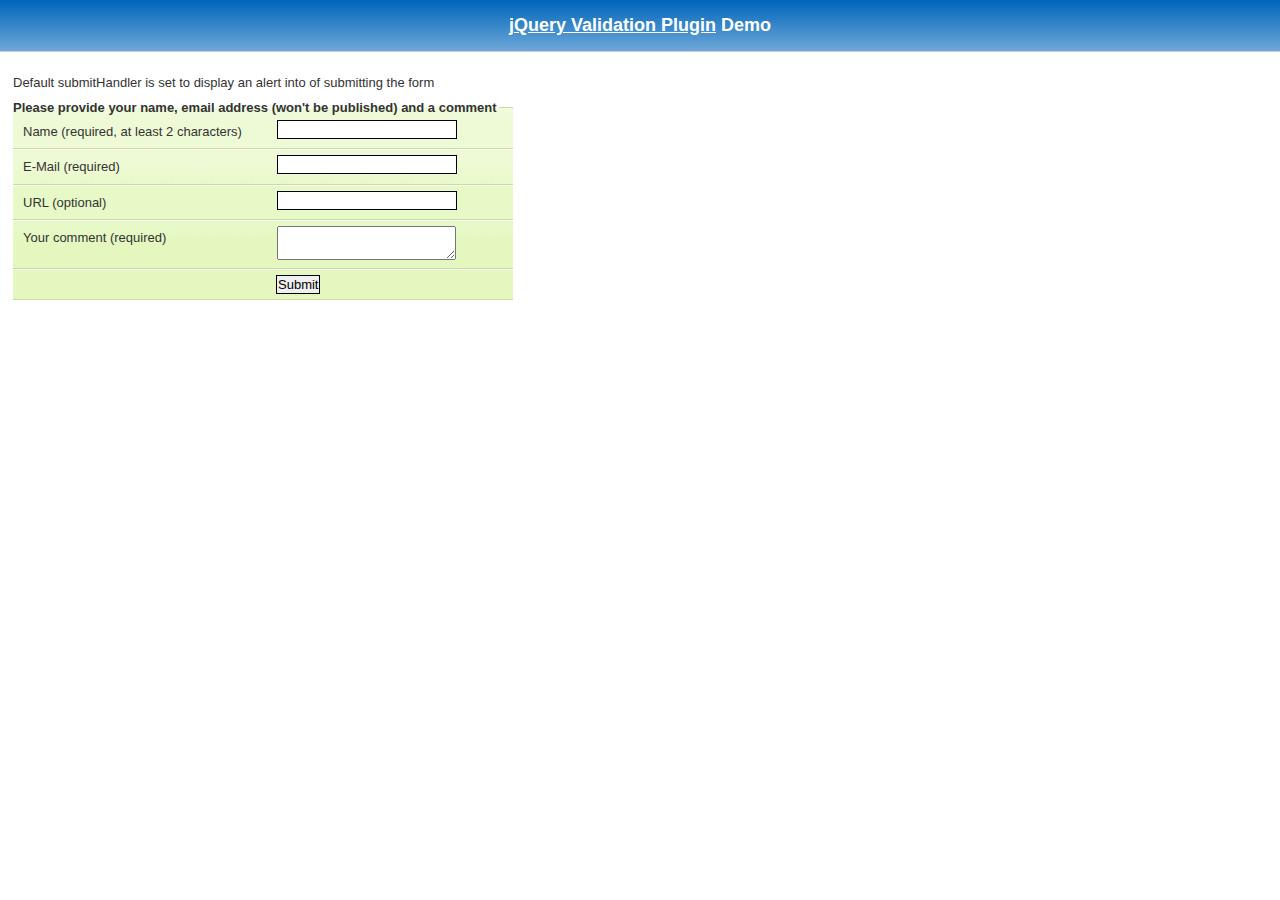
<file: assets/js/libs/jquery-validation/demo/requirejs/index.html>
<!DOCTYPE html>
<html lang="en">
	<head>
		<meta charset="utf-8">
		<title>jQuery validation plug-in - requirejs demo</title>

		<link rel="stylesheet" href="../css/screen.css">

		<style type="text/css">
			#commentForm { width: 500px; }
			#commentForm label { width: 250px; }
			#commentForm label.error, #commentForm input.submit { margin-left: 253px; }
		</style>
</head>
<body>

	<h1 id="banner"><a href="http://jqueryvalidation.org/">jQuery Validation Plugin</a> Demo</h1>
	<div id="main">

		<p>Default submitHandler is set to display an alert into of submitting the form</p>
		<form class="cmxform" id="commentForm" method="get" action="">
			<fieldset>
				<legend>Please provide your name, email address (won't be published) and a comment</legend>
				<p>
					<label for="cname">Name (required, at least 2 characters)</label>
					<input id="cname" name="name" minlength="2" type="text" required>
				</p>
				<p>
					<label for="cemail">E-Mail (required)</label>
					<input id="cemail" type="email" name="email" required>
				</p>
				<p>
					<label for="curl">URL (optional)</label>
					<input id="curl" type="url" name="url">
				</p>
				<p>
					<label for="ccomment">Your comment (required)</label>
					<textarea id="ccomment" name="comment" required></textarea>
				</p>
				<p>
					<input class="submit" type="submit" value="Submit">
				</p>
			</fieldset>
		</form>

		<script>
		var require = {
			paths: {
				"jquery": "../../lib/jquery-1.11.1"
			}
		};
		</script>
		<script src="../../lib/require.js" data-main="app.js"></script>
	</div>
</body>
</html>
</file>
<file: assets/js/libs/ckeditor/samples/sample.css>
/*
Copyright (c) 2003-2013, CKSource - Frederico Knabben. All rights reserved.
For licensing, see LICENSE.md or http://ckeditor.com/license
*/

html, body, h1, h2, h3, h4, h5, h6, div, span, blockquote, p, address, form, fieldset, img, ul, ol, dl, dt, dd, li, hr, table, td, th, strong, em, sup, sub, dfn, ins, del, q, cite, var, samp, code, kbd, tt, pre
{
	line-height: 1.5em;
}

body
{
	padding: 10px 30px;
}

input, textarea, select, option, optgroup, button, td, th
{
	font-size: 100%;
}

pre, code, kbd, samp, tt
{
	font-family: monospace,monospace;
	font-size: 1em;
}

body {
    width: 960px;
    margin: 0 auto;
}

code
{
	background: #f3f3f3;
	border: 1px solid #ddd;
	padding: 1px 4px;

	-moz-border-radius: 3px;
	-webkit-border-radius: 3px;
	border-radius: 3px;
}

abbr
{
	border-bottom: 1px dotted #555;
	cursor: pointer;
}

.new, .beta
{
	text-transform: uppercase;
	font-size: 10px;
	font-weight: bold;
	padding: 1px 4px;
	margin: 0 0 0 5px;
	color: #fff;
	float: right;

	-moz-border-radius: 3px;
	-webkit-border-radius: 3px;
	border-radius: 3px;
}

.new
{
	background: #FF7E00;
	border: 1px solid #DA8028;
	text-shadow: 0 1px 0 #C97626;

	-moz-box-shadow: 0 2px 3px 0 #FFA54E inset;
	-webkit-box-shadow: 0 2px 3px 0 #FFA54E inset;
	box-shadow: 0 2px 3px 0 #FFA54E inset;
}

.beta
{
	background: #18C0DF;
	border: 1px solid #19AAD8;
	text-shadow: 0 1px 0 #048CAD;
	font-style: italic;

	-moz-box-shadow: 0 2px 3px 0 #50D4FD inset;
	-webkit-box-shadow: 0 2px 3px 0 #50D4FD inset;
	box-shadow: 0 2px 3px 0 #50D4FD inset;
}

h1.samples
{
	color: #0782C1;
	font-size: 200%;
	font-weight: normal;
	margin: 0;
	padding: 0;
}

h1.samples a
{
	color: #0782C1;
	text-decoration: none;
	border-bottom: 1px dotted #0782C1;
}

.samples a:hover
{
	border-bottom: 1px dotted #0782C1;
}

h2.samples
{
	color: #000000;
	font-size: 130%;
	margin: 15px 0 0 0;
	padding: 0;
}

p, blockquote, address, form, pre, dl, h1.samples, h2.samples
{
	margin-bottom: 15px;
}

ul.samples
{
	margin-bottom: 15px;
}

.clear
{
	clear: both;
}

fieldset
{
	margin: 0;
	padding: 10px;
}

body, input, textarea
{
	color: #333333;
	font-family: Arial, Helvetica, sans-serif;
}

body
{
	font-size: 75%;
}

a.samples
{
	color: #189DE1;
	text-decoration: none;
}

form
{
	margin: 0;
	padding: 0;
}

pre.samples
{
	background-color: #F7F7F7;
	border: 1px solid #D7D7D7;
	overflow: auto;
	padding: 0.25em;
	white-space: pre-wrap; /* CSS 2.1 */
	word-wrap: break-word; /* IE7 */
	-moz-tab-size: 4;
	-o-tab-size: 4;
	-webkit-tab-size: 4;
	tab-size: 4;
}

#footer
{
	clear: both;
	padding-top: 10px;
}

#footer hr
{
	margin: 10px 0 15px 0;
	height: 1px;
	border: solid 1px gray;
	border-bottom: none;
}

#footer p
{
	margin: 0 10px 10px 10px;
	float: left;
}

#footer #copy
{
	float: right;
}

#outputSample
{
	width: 100%;
	table-layout: fixed;
}

#outputSample thead th
{
	color: #dddddd;
	background-color: #999999;
	padding: 4px;
	white-space: nowrap;
}

#outputSample tbody th
{
	vertical-align: top;
	text-align: left;
}

#outputSample pre
{
	margin: 0;
	padding: 0;
}

.description
{
	border: 1px dotted #B7B7B7;
	margin-bottom: 10px;
	padding: 10px 10px 0;
	overflow: hidden;
}

label
{
	display: block;
	margin-bottom: 6px;
}

/**
 *	CKEditor editables are automatically set with the "cke_editable" class
 *	plus cke_editable_(inline|themed) depending on the editor type.
 */

/* Style a bit the inline editables. */
.cke_editable.cke_editable_inline
{
	cursor: pointer;
}

/* Once an editable element gets focused, the "cke_focus" class is
   added to it, so we can style it differently. */
.cke_editable.cke_editable_inline.cke_focus
{
	box-shadow: inset 0px 0px 20px 3px #ddd, inset 0 0 1px #000;
	outline: none;
	background: #eee;
	cursor: text;
}

/* Avoid pre-formatted overflows inline editable. */
.cke_editable_inline pre
{
	white-space: pre-wrap;
	word-wrap: break-word;
}

/**
 *	Samples index styles.
 */

.twoColumns,
.twoColumnsLeft,
.twoColumnsRight
{
	overflow: hidden;
}

.twoColumnsLeft,
.twoColumnsRight
{
	width: 45%;
}

.twoColumnsLeft
{
	float: left;
}

.twoColumnsRight
{
	float: right;
}

dl.samples
{
	padding: 0 0 0 40px;
}
dl.samples > dt
{
	display: list-item;
	list-style-type: disc;
	list-style-position: outside;
	margin: 0 0 3px;
}
dl.samples > dd
{
	margin: 0 0 3px;
}
.warning
{
    color: #ff0000;
	background-color: #FFCCBA;
    border: 2px dotted #ff0000;
	padding: 15px 10px;
	margin: 10px 0;
}

/* Used on inline samples */

blockquote
{
	font-style: italic;
	font-family: Georgia, Times, "Times New Roman", serif;
	padding: 2px 0;
	border-style: solid;
	border-color: #ccc;
	border-width: 0;
}

.cke_contents_ltr blockquote
{
	padding-left: 20px;
	padding-right: 8px;
	border-left-width: 5px;
}

.cke_contents_rtl blockquote
{
	padding-left: 8px;
	padding-right: 20px;
	border-right-width: 5px;
}

img.right {
    border: 1px solid #ccc;
    float: right;
    margin-left: 15px;
    padding: 5px;
}

img.left {
    border: 1px solid #ccc;
    float: left;
    margin-right: 15px;
    padding: 5px;
}
</file>
<file: assets/js/libs/jquery-validation/demo/marketo/stylesheet.css>
:-moz-any-link :focus {
	outline: none;
}

:focus {
	-moz-outline-style: none;
	outline: none;
}

body {
	font-size: 80%;
	margin: 0;
	padding: 0;
	font-family: tahoma, geneva, sans-serif;
	background-color: #000000;
}

a {
	color: #0653AB;
	outline: 0px;
	text-decoration: none;
}

a:hover {
	outline: 0px;
	text-decoration: underline;
}

img {
	border: 0px;
}

/* s1.0 - Page Containers */
#letterbox {
	margin: 10px auto;
	width: 883px;
	background-color: #364158;
	border: 8px solid #D4D4D4;
	padding: 1px 1px 10px 1px;
}

#header-background {
	background: url(images/back_nav_blue.gif) repeat-x;
	margin: 0px auto;
	padding: 0px;
	height: 73px;
	width: 883px;
	border-top: 4px solid #CCEAFE;
	border-bottom: 4px solid #D4D4D4;
}

#page-container {
	width: 866px;
	margin: 0px auto;
	margin-top: 33px; /* pad from top menu to actions buts*/
	margin-bottom: -11px;
	padding-top: 8px;
	padding-bottom: 8px;
	background-color: #D4D4D4; /* light grey*/
	border-right: 1px solid #464646;
}

#page-content-inner {
	width: 849px;
	margin: 0px auto;
	border-top: 1px solid #9F9FA0;
	border-left: 1px solid #A2A09A;
	background-color: #F4F1E9;
	position: relative;
}

#page-content-inner #col-left {
	width: 210px;
	float: left;
	background-color: #F4F1E9;
}

#page-content-inner #col-main {
	width: 639px;
	background-color: #ffffff;
	position: absolute;
	right: 0px;
	top: 0px;
}

#footer-container {
	width: 866px;
	position: relative;
	left: 8px;
	padding: 2px 0px 10px 0px;
	background-color: #D4D4D4; /* light grey*/
}

/* s2.0 - Global navigation bar */
.nav-global-container {
	width: 880px;
	margin: 0px auto;
	position: relative;
}

* html .nav-global-container { /* ie6 fix*/
	margin-bottom: -6px;
}

.login {
	position: absolute;
	right: 20px;
	text-align: center;
}

.login a,.login a span {
	display: block;
	height: 18px;
	font-size: 11px;
	background: url(images/login-sprite.gif) right -5px no-repeat;
	text-decoration: none;
	font-weight: bold;
	padding: 5px 10px 5px 10px;
	position: relative;
}

.login a:hover {
	color: #000000;
	text-decoration: underline;
}

div.login a span {
	background-position: left -105px;
	width: 4px;
	position: absolute;
	top: 0px;
	left: 0px;
	padding: 5px 0px 5px 0px;;
}

div.login a:hover span {

}

.logo {
	float: left;
	margin: 0px 0px -5px 0px; /* neg marging for ie6 */
}

.logo img {
	border: 0px;
	margin-left: -1px;
}

.nav-global {
	float: left;
	width: 645px;
	margin: 40px 0px 0px 40px;
	background-color: transparent;
}

.nav-global ul {
	margin: 0px;
	padding: 0px;
	list-style: none;
}

.nav-global li {
	float: left;
	white-space: nowrap;
}

div.nav-global li a,div.nav-global li a span {
	background-image: url(images/tab-sprite.gif);
	background-position: right 100px;
	background-repeat: no-repeat;
	height: 32px;
	color: #666666;
	text-decoration: none;
	font: bold 16px 'trebuchet ms';
	margin-right: 15px;
	display: block;
	position: relative;
	padding: 7px 15px 0px 15px;
}

div.nav-global li a:hover {
	background-position: right 0px;
	color: #333333;
}

div.nav-global li a:hover span {
	background-position: left -100px;
	display: block !important;
}

div.nav-global li a span {
	background-position: left 150px;
	width: 4px;
	position: absolute;
	left: 0px;
	top: 0px;
	padding: 7px 0px 0px 0px;
}

body.safari div.nav-global li a span {
	display: none;
}

div.nav-global li a.on,div.nav-global li a.on:hover {
	background-position: right -55px;
	color: #FFFFFF;
}

div.nav-global li a.on span,div.nav-global li a.on:hover span {
	background-position: left -155px;
	display: block !important;
}

div.action-container {
	position: relative;
	top: -45px;
	cursor: pointer;
}

div.action-icon-container {
	position: absolute;
	top: -17px;
	left: -17px;
	z-index: 10;
	width: 100px;
	height: 100px;
	overflow: hidden;
}

div.action-icon {
	border: 0px;
	position: absolute;
	top: -0px;
	left: 0px;
}

div.action-button-container {
	height: 106px;
	width: 180px;
	overflow: hidden;
	position: absolute;
	top: 0px;
	left: 0px;
	z-index: 5;
}

img.action-icon {
	border: 0px;
	position: absolute;
	top: 0px;
	left: 0px;
	z-index: 0
}

div.action-text {
	z-index: 20;
	color: #FFFFFF;
	position: absolute;
	left: 40px;
	top: 12px;
	font: 14px tahoma, geneva;
	padding-top: 30px;
}

div.bigbuttons {
	top: -20px;
}

div.action-header {
	z-index: 21;
	position: absolute;
	left: 40px;
	top: 10px;
}

div.action-header b {
	font: bold 17px tahoma, geneva;
	display: block;
	margin-bottom: 10px;
	color: #0b2c89;
	position: absolute;
	top: 0px;
	left: 0px;
	width: 130px;
}

div.action-header b.shadow {
	top: 1px;
	left: 1px;
	color: #d5d5d5;
}

img.action-button {
	position: relative;
}

div.hover img.action-button {
	top: -131px;
}

div.on img.action-button {
	top: -261px;
}

/* s3.0 - top of content Action Buttons */
.action-buttons {
	width: 100%; /* ie6 requires */
}

.action-buttons ul {
	position: relative;
	padding: 0px;
}

.action-buttons li {
	position: relative; /* ie6 fix */
	float: left;
	list-style: none;
	text-align: center;
	line-height: 16px;
	margin: -61px 0px 0px 0px;
}

.action-home li {
	margin: -49px 0px 0px 0px;
}

.action-buttons  a {
	display: block;
	height: 110px;
	width: 175px;
	padding: 14px 0px 0px 25px;
	text-decoration: none;
	font-size: 12px;
	font-weight: bold;
	color: #ffffff;
}

.action-buttons li span {
	color: #053880;
	line-height: 47px;
	font-size: 17px;
}

div.action-bottom {
	margin: 15px 0px 10px 0px;
	float: left;
}

div.action-bottom a {
	height: 61px;
	width: 178px;
	border: 0px;
	background: url(images/action-bottom.gif) no-repeat 0px 0px;
	color: #0b2c89;
	float: left;
	position: relative;
	font: bold 17px tahoma, geneva;
	text-decoration: none;
	margin-right: 10px;
}

div.action-bottom a span {
	position: absolute;
	top: 15px;
	left: 40px;
}

div.action-bottom a span.shadow {
	top: 16px;
	left: 41px;
	color: #d4d4d4;
}

.line-grey {
	background: url(images/line-grey.gif) 0 0 repeat-x;
	height: 2px;
	margin: 8px 25px 20px 0;
}

/* s4.0 - Home Hero Area */
.hero-background {
	position: relative;
	width: 880px;
	background: url(images/back_home-hero.jpg) 10px 0px no-repeat;
	height: 211px;
	margin: -20px 0px 45px 0px;
}

.hero-text {
	float: right;
	width: 626px;
	margin-top: 26px;
}

.hero-text a { /* Sign Up Now Button */
	padding: 5px 32px 0px 0px;
	float: right;
}

.hero-text h1 {
	font-size: 2.3em;
	line-height: 1.2em;
	color: #333333;
	font-family: Trebuchet MS;
	margin: 12px 0px 10px 10px;
}

.hero-text h2 {
	margin: 0px;
	font-weight: normal;
	font-size: 1.35em;
	margin: 5px 0px 13px 10px
}

/* s4.1 - Home Left Header tab */
.col-left-header-tab {
	position: relative; /* ie6 fix */
	background: url(images/tab_green.gif) 0 0 no-repeat;
	height: 30px;
	width: 166px;
	text-align: center;
	color: #ffffff;
	font: 20px 'trebuchet ms';
	padding-top: 2px;
	margin-top: -41px;
	margin-left: 20px;
	line-height: 29px;
	margin-bottom: 8px;
	display: block;
}

.col-left-header-tab a {
	color: #FFFFFF;
}

.callout-green {
	background: url(images/back_green-fade.gif) 0 0 repeat-x;
	font-size: 1.2em;
	padding: 10px 15px 20px 13px;
	color: #303B52;
	line-height: 1.4em;
}

/* s4.2 - Home Left Quote */
.callout-tan {
	color: #666666;
}

.callout-tan h1 {
	background: #F4F1E9 url(images/back_tan-fade.gif) 0 0 repeat-y;
	font-size: 1.1em;
	text-align: center;
	margin: 0px;
	padding: 11px 5px 11px 2px;
	color: #333333;
}

.callout-tan p {
	margin: 0px;
	margin-top: 5px;
	line-height: 1.4em;
	padding: 5px 10px 7px 13px;
}

.callout-tan p img {
	float: left;
	margin: 5px 10px 5px 0px;
}

.callout-tan div {
	text-align: left;
	padding: 5px 10px 7px 0px;
	font-weight: bold;
}

/* s4.3 - purple home boxes */
.box-purple {
	background: #C6C8E3 url(images/back_home-icons.png) 0px 0px repeat-x;
	border-left: 1px solid #ffffff;
	color: #333333;
	width: 581px;
	padding: 10px 15px 20px 15px;
}

div.box-purple a {

}

.box-purple h1 {
	font-size: 1.5em;
	margin: 10px 0px -15px 0px;
}

.box-purple li {
	margin: 0px 0px 0px -23px;
	line-height: 1.6em;
	font-size: 1em;
}

.box-purple  div {
	padding: 0px 0px 0px 110px;
}

.icon-text01 {
	background-image: url(images/icon_search-engine-market.png);
	background-repeat: no-repeat;
}

* html .icon-text01 {
	width: 460px; /* must have a width or heigh tag for ie6*/
	background-image: none;
	filter: progid : DXImageTransform . Microsoft .
		AlphaImageLoader(src = "images/icon_search-engine-market.png",
		sizingMethod = "crop");
}

.icon-text02 {
	background: url(images/icon_landing-pages.png) 0 0 no-repeat;
}

* html .icon-text02 {
	width: 460px; /* must have a width or heigh tag for ie6*/
	background-image: none;
	filter: progid : DXImageTransform . Microsoft .
		AlphaImageLoader(src = "images/icon_landing-pages.png", sizingMethod =
		"crop");
}

.icon-text03 {
	background: url(images/icon_salesforce.png) 0 0 no-repeat;
}

* html .icon-text03 {
	width: 460px; /* must have a width or heigh tag for ie6*/
	background-image: none;
	filter: progid : DXImageTransform . Microsoft .
		AlphaImageLoader(src = "images/icon_salesforce.png", sizingMethod =
		"crop");
}

/* s4.4 - news home boxes */
.callout-news {
	color: #555555;
	float: left;
	width: 49%;
	margin: 10px 1px 0px 0px;
	padding-bottom: 20px;
	text-align: left;
}

.line-news-r {
	border-right: 1px solid #D4D4D4;
}

.callout-news h1 {
	background-color: #EEEEEE;
	font-size: 1.2em;
	margin: 0px;
	padding: 11px 5px 11px 15px;
	color: #333333;
}

.callout-news p {
	margin: 10px 0px 0px 10px;
	padding: 0px 10px 7px 20px;
	background: url(images/news.gif) no-repeat left 1px;
}

.callout-news p a {

}

.callout-news ul {
	list-style-type: none;
	padding: 0;
	margin: 10px 0 0 10px;
}

.callout-news li {
	background: url(images/icon_news.gif) no-repeat left 2px;
	padding: 0px 5px 5px 20px;
}

.callout-news li a {
	display: block;
	margin-bottom: 5px;
}

.callout-news div {
	text-align: right;
}

#scrollup {
	position: relative;
	overflow: hidden;
	height: 440px;
	width: 200px
}

.headline {
	position: absolute;
	top: 600px;
	left: 5px;
	height: 585px;
	width: 190px;
	font: normal 12px tahoma, geneva !important;
}

div.more {
	margin: 5px 0px 0px 0px;
	padding: 0px 10px 0px 0px;
	letter-spacing: inherit;
}

div.more a {
	background: transparent url(images/arrow_r-blue.gif) no-repeat right 2px
		;
	font-weight: bold;
	padding: 0px 20px 0px 0px;
	font-weight: bold;
	text-decoration: none;
}

div.more a:hover {
	text-decoration: underline;
}

/* sX.0 - Left Nav */
.nav-left-back {
	background: url(images/back_nav_side.gif) 0 0 repeat-x;
}

div.empty {
	background: #F1F0E5 url(images/back_green-fade.gif) 0 0 repeat-x;
}

div.empty div.callout-green {

}

.nav-left {
	padding-top: 12px;
	/*background: url(images/logo_marketo_square.gif) 0 0 no-repeat;*/
	width: 210px;
}

.nav-left ul {
	margin: 0px;
	padding: 0px;
	list-style: none;
}

.nav-left li a {
	display: block;
	height: 24px;
	text-decoration: none;
	font-size: 12px;
	font-weight: bold;
	color: #ffffff;
	border-top: 1px solid #B3D38D;
	border-bottom: 1px solid #7CA84E;
	border-left: 1px solid #97B973;
	padding: 6px 0px 0px 20px;
}

.nav-left a:hover,.nav-left a.active:hover,#nav-left-sub a:hover {
	color: #4C6F28;
	background-color: #F4F1E9;
}

.nav-left a.open {
	background-image: url(images/arrow_d-green.gif);
	background-repeat: no-repeat;
	background-position: 6px 11px;
}

.nav-left-header-tab {
	position: relative; /* ie6 fix */
	background: url(images/tab_green.gif) 0 0 no-repeat;
	height: 32px;
	width: 166px;
	text-align: center;
	color: #ffffff;
	margin: -41px 0px 0px 22px;
	line-height: 22px;
	margin-bottom: 8px;
	display: block;
}

div.empty div.nav-left-header-tab {
	background: url(images/tab_green2.gif) 0 0 no-repeat;
}

.nav-left a.active {
	/* background: url(images/arrow_d-green.gif) 5px 10px no-repeat; */
	display: block;
	height: 24px;
	text-decoration: none;
	font-size: 12px;
	font-weight: bold;
	background-color: #F4F1E9;
	color: #4C6F28;
	border-top: 1px solid #D1E5BB;
	border-bottom: 1px solid #B0CB95;
	border-left: 1px solid #DADADA;
	padding: 6px 0px 0px 20px;
}

#nav-left-sub a {
	display: block;
	height: 24px;
	text-decoration: none;
	font-size: 12px;
	font-weight: bold;
	background-color: #D6E8C4;
	color: #4C6F28;
	border-top: 1px solid #D6E8C4;
	border-bottom: 1px solid #B0CB95;
	border-left: 1px solid #97B973;
	border-right: 1px solid #8DBE5A;
	padding: 6px 0px 0px 30px;
}

* html #nav-left-sub { /* ie6 fix */
	margin-top: -1px;
}

*+html #nav-left-sub { /* ie7 fix */
	margin-top: -1px;
}

#nav-left-sub a.active-page {
	display: block;
	height: 24px;
	text-decoration: none;
	font-size: 12px;
	font-weight: bold;
	background-color: #ffffff;
	color: #666666;
	border-top: 0px solid #7CA84E;
	border-bottom: 1px solid #B0CB95;
	border-left: 1px solid #97B973;
	border-right: 0px solid #8DBE5A;
	padding: 6px 0px 0px 30px;
	cursor: default; /* turns off hand icon for link */
}

/* sX.0 -  Main Content */
.main-content {
	color: #666666;
	position: absolute;
	right: 20px;
	padding-top: 20px;
	width: 585px;
	padding-bottom: 20px;
}

div.main-content div.main-content {

}

.main-content h1 {
	color: #5890D1;
	font-size: 1.9em;
	font-family: Trebuchet MS;
	border-bottom: 1px solid #cccccc;
	margin: 0px 10px 0px 0px;
}

.main-content h2 {
	color: #666666;
	font-size: 1.3em;
	font-weight: normal;
	margin: 10px 10px 5px 0px;
}

.main-content p {
	margin: 10px 10px 10px 0px;
	line-height: 1.55em;
}

/* sX.1 -  Main Content Sub Styles */
.sub-grey {
	border-top: 1px solid #D4D4D4;
	border-bottom: 1px solid #D4D4D4;
	background-color: #F4F4F4;
	margin: 10px 10px 0px 0px;
	padding: 0px 10px 20px 15px;
}

.sub-white {
	margin: 10px 10px 0px 0px;
	padding: 0px 10px 20px 15px;
}

img.screen-grab-r {
	margin-right: -8px;
	text-align: right;
	padding: 0px 0px 0px 10px;
}

div.main-content a.screenshot {
	float: right;
	padding: 10px 10px 0px 0px
}

.content-foot {
	border-top: 1px solid #D4D4D4;
	font-size: .9em;
	line-height: 1.45em;
	margin: 10px 20px 0px 0px;
	padding: 10px 10px 30px 0px;
}

div.main-content ul {
	position: relative;
	left: -25px;
}

div.main-content li {
	margin-bottom: 5px;
	list-style-type: disc
}

div.main-content li a {
	color: #6A6CB0;
}

/* sX.0 - Footer */
div.footer {
	color: #666666;
	font-size: .85em;
	font-weight: normal;
	height: 18px;
	margin: 0px auto;
	font-family: Tahoma, Geneva, sans-serif;
	margin-top: 10px;
}

.footer ul {
	list-style-type: none;
}

.footer li {
	float: left;
	border-right: 1px solid #666666;
	padding: 0px 7px 0px 7px;
	margin-top: 3px;
}

.footer a {
	color: #666666;
	text-decoration: none;
}

.footer a:hover {
	color: #0653AB;
	text-decoration: none;
}

.footer li.line-off {
	border-right: 0px solid #ffffff;
}

div.footer strong {
	font-weight: normal;
}

/* sX.0 - General Colors */
.line-grey,.line-grey-tier {
	border-top: 1px solid #A3A3A2;
}

.line-grey-tier {
	padding-bottom: 25px;
}

.bottom {
	height: 10px;
}

div.p10bottom {
	padding-bottom: 10px;
}

.clear {
	clear: both;
}

table.grid {
	background: #EEEEEE;
}

table.grid th {
	background-color: #F4F4F4;
}

table.grid td {
	background-color: #FFFFFF;
}

div.buttonSubmit {
	position: relative;
}

div.buttonSubmit input,div.buttonSubmit span {
	height: 36px;
	position: relative;
	background-image: url(images/button-submit.gif);
	background-repeat: no-repeat;
	background-position: right 0px;
	float: left;
	color: #FFFFFF;
	font-weight: bold;
	padding: 0px 15px 2px 15px;
	margin: 20px 0px 20px 0px;
	border: 0px;
	cursor: pointer;
	z-index: 5;
}

div.buttonSubmit input {
	width: auto;
}

div.buttonSubmit span {
	width: 4px;
	position: absolute;
	left: 0px;
	top: 0px;
	background-position: left -36px;
	padding: 0px 0px 0px 0px;
	z-index: 10;
}

body.safari div.buttonSubmit span {
	display: none
}

div.buttonSubmitHover input {
	background-position: right -72px;
}

div.buttonSubmitHover span {
	background-position: left -108px;
}

a.demoLink {
	padding: 1px 10px 0px 17px;
	height: 24px;
	background: url(images/bullet_triangle_blue.gif) no-repeat 0px 4px;
	display: block;
	float: left;
}

div.callout-tan a {
	background: none;
	color: #0653AB;
	margin: auto;
	display: block;
}

div.callout-tan a:hover {
	background: none;
	color: #0653AB;
}

label.error {
	display: block;
	color: red;
	font-style: italic;
	font-weight: normal;
}

input.error {
	border: 2px solid red;
}

p.demoBlock {
	border-bottom: 1px solid #DDDDDD;
	padding-bottom: 10px;
}

div.left-nav-callout {
	height: 200px;
	width: 190px;
	top: 55px;
	left: 5px;
	position: relative;
	padding-left: 9px;
	padding-top: 13px;
}

div.left-nav-callout img.png {
	position: absolute;
	z-index: 0;
	top: 0px;
	left: 0px;
}

div.left-nav-callout h6 {
	font: bold 14px tahoma, geneva;
	color: #333333;
	height: 36px;
	padding-left: 5px;
	margin: 0px;
	position: relative;
	z-index: 10;
}

div.left-nav-callout a {
	background: url(images/monitor24.gif) no-repeat 0px center;
	padding: 5px 0px 5px 30px;
	display: block;
	font: bold 12px tahoma, geneva;
	color: #336699;
	margin-bottom: 5px;
	position: relative;
	z-index: 10;
	width: 140px;
}

form table td {
	padding: 5px;
}

form table input {
	width: 200px;
	padding: 3px;
	margin: 0px;
}

textarea {
	width: 400px
}

td.label {
	width: 150px;
}

tr.required td.label {
	font-weight: bold;
	background: url(/images/forms/backRequiredGray.gif) no-repeat right
		center;
}

div.subTableDiv {
	width: 500px;
}

div.subTableDiv td.label {
	width: 135px;
}

ul#homeBlog li div.description {
	display: none;
}

td.field input.error, td.field select.error, tr.errorRow td.field input,tr.errorRow td.field select {
	border: 2px solid red;
	background-color: #FFFFD5;
	margin: 0px;
	color: red;
}

tr td.field div.formError {
	display: none;
	color: #FF0000;
}

tr.errorRow td.field div.formError {
	display: block;
	font-weight: normal;
}

div.error {
	color: red;
}

div.error a {
	color: #336699;
	font-size: 12px;
	text-decoration: underline
}

div.tooltip {
	position: absolute;
	left: 30px;
	bottom: 0px;
	display: none; /* in case javascript is disabled */
	width: 170px;
	background-color: #F4F1E9;
	z-index: 100;
	padding: 10px;
	border: 1px solid #CCCCCC;
}

div.offerbox {
	width: 125px;
	float: left;
	position: relative;
}

div.offerbox h3 {
	font: bold 17px tahoma, geneva;
	color: #333333;
	height: 55px;
	margin: 0px auto;
	text-align: center;
}

div.offerbox h4 {
	height: 100px;
	font: normal 13px tahoma, geneva;
	margin: 0px;
}

div.offerbox h5 {
	font: bold 14px tahoma, geneva;
	margin: 0px;
	height: 55px;
}

div.offerbox h5 small {
	float: left;
	font-weight: normal;
	font-size: 10px;
}

div.offerbox div.learnmore {
	padding-left: 25px;
}

div#marketoEditions {
	background: url(images/buynowBack.gif) no-repeat;
	width: 584px;
	height: 376px;
	float: left;
	position: relative;
	margin-bottom: 10px;
}

div.offerHeader {
	background: #0D8BBD;
	position: absolute;
	top: 20px;
	width: 266px;
	height: 34px;
	border: 1px solid #e1e4e2;
}

div.offerHeader span {
	font: 20px 'trebuchet ms';
	color: #FFFFFF;
	position: absolute;
	left: 0px;
	top: 0px;
}

div.offerHeader span.shadow {
	font: 20px 'trebuchet ms';
	color: #333333;
	position: absolute;
}

div.offerbox div.buttonSubmit {
	margin: 5px 0px 0px 10px;
}

div.footerAddress {
	position: absolute;
	bottom: 30px;
	left: 20px;
	color: #666666;
	font-size: 11px;
	display: none;
}
</file>
<file: assets/js/libs/jquery-validation/demo/milk/milk.css>
/* GENERAL ELEMENTS */

* { margin: 0; padding: 0; }

body, input, select, textarea { font-family: verdana, arial, helvetica, sans-serif; font-size: 11px; }
body { color: #333;  background-color: #fff; text-align: center; }

a:link { color:#0060BF; text-decoration: underline; }
a:visited { color:#0060BF; text-decoration: underline; }
a:active { color:#0060BF; text-decoration: underline; }
a:hover { color:#000000; text-decoration: underline; }
	
h1, h2, h3, h4, h5, h6 { font-family: "Lucida Grande", "Lucida Sans Unicode", geneva, verdana, arial, helvetica, sans-serif; font-weight: bold; color: #666; }
h1 { font-size: 1.8em; margin: 0em 0em 0.6em 0em; color: #EC5800; }
h2 { font-size: 1.5em; margin: 1.2em 0em 0.4em 0em; }
h3 { font-size: 1.4em; margin: 1.2em 0em 0.4em 0em; color: #EC5800; }
h4 { font-size: 1.2em; margin: 1.2em 0em 0.4em 0em; }
h5 { font-size: 1.0em; margin: 1.2em 0em 0.4em 0em; }
h6 { font-size: 0.8em; margin: 1.2em 0em 0.4em 0em; }

img { border: 0px; }

p { font-size: 1.0em; line-height: 1.3em; margin: 1.2em 0em 1.2em 0em; }
li > p { margin-top: 0.2em; }
pre { font-family: monospace; font-size: 1.0em; }
strong, b { font-weight: bold; }

/* PAGE ELEMENTS */

/* Content */

#content { margin: 0em auto; width: 765px; padding: 10px 0 10px 0; text-align: left; /* Win IE5 */ }
.content { margin-left: 4.5em; margin-right: 4.5em; }
.content ol, .content ul, .content li { font-size: 1.0em; line-height: 1.3em; margin: 0.2em 0 0.1em 1.5em; }
.content ol.terms li { margin-bottom: 1em; }

/* Header */

#header { padding-bottom: 10em; }
#headerlogo { float: left; }
#headerlogo img { width: 188px; height: 83px;  }
#headernav { float: right; }

label { font-weight: bold; }
#reminders label { font-weight: normal; }

table.tabbedtable { padding-left: 3em; }
table.tabbedtable td { padding-bottom: 5px; }
table.tabbedtable label { text-align: right; padding-right: 9px; }
.hiddenlabel { visibility: hidden; }
.largelink { border: 1px solid #cacaca; padding: 10px; background-color: #E8EEF7; font-size: 1.2em; font-weight: bold; }
.largelinkwrap { padding-top: 10px; padding-bottom: 10px; }



#signuptab {
  float:left;
  width:100%;
  background:#fff url("bg.gif") repeat-x bottom;
  font-size: 1.0em;
  line-height: normal;
}
#signuptab ul {
  margin:0;
  padding: 0px 10px 0px 10px;
  list-style:none;
}
#signuptab li {
  float:left;
  background:url("left_white.png") no-repeat left top;
  margin:0;
  padding:0 3px 0 9px;
  border-bottom:1px solid #CACACA;
}
#signuptab a {
  float:left;
  display:block;
  width:.1em;
  background:url("right_white.png") no-repeat right top;
  padding:2px 15px 0px 6px;
  text-decoration:none;
  font-weight:bold;
  color:#fff;
  white-space: nowrap;
}
#signuptab > ul a {width:auto;}
/* Commented Backslash Hack hides rule from IE5-Mac \*/
#signuptab a {float:none;}
/* End IE5-Mac hack */
#signuptab a:hover {
  color:#333;
}
#signuptab #signupcurrent {
  background-position:0 -150px;
  border-width:0;
}
#signuptab #signupcurrent a {
  background-position:100% -150px;
  padding-bottom:1px;
  color:#000;
}
#signuptab li:hover, #signuptab li:hover a {
  background-position:0% -150px;
  color:#000;
}
#signuptab li:hover a {
  background-position:100% -150px;
}

/* Signup box */

#signupbox {
  width: 100%;
  text-align: center;
  margin: 0em auto;
}

#signupwrap {
  border: 1px solid #CACACA;
  border-top: 0;
  text-align: left;
  padding: 35px 10px 20px 30px;
  clear: both;
}

/* Unsupported browsers */

.orange_rbcontent { padding: 0.4em; }
.orange_rbroundbox { width: 100%; }

#unsupported {
  font-weight: bold;
  text-align: left;
}

/*#content {
  padding-top: 15px;
}*/

/* Signup form */

#signupform table {
  border-spacing: 0px;
  border-collapse: collapse;
  empty-cells: show;
}

#signupform .label {
  padding-top: 2px;
  padding-right: 8px;
  vertical-align: top;
  text-align: right;
  width: 125px;
  white-space: nowrap;
}

#signupform .field {
  padding-bottom: 10px;
  white-space: nowrap;
}

#signupform .status {
  padding-top: 2px;
  padding-left: 8px;
  vertical-align: top;
  width: 246px;
  white-space: nowrap;
}

#signupform .textfield {
  width: 150px;
}

#signupform label.error {
  background:url("../images/unchecked.gif") no-repeat 0px 0px;
  padding-left: 16px;
  padding-bottom: 2px;
  font-weight: bold;
  color: #EA5200;
}

#signupform label.checked {
  background:url("../images/checked.gif") no-repeat 0px 0px;
}

#signupform .success_msg {
  font-weight: bold;
  color: #0060BF;
  margin-left: 19px;
}

#signupform #dateformatStatus, #signupform #termsStatus {
  margin-left: 6px;
}

#signupform #dateformat_eu {
 vertical-align: middle;
}

#signupform #ldateformat_eu {
  font-weight: normal;
  vertical-align: middle;
}

#signupform #dateformat_am {
  vertical-align: middle;
}

#signupform #ldateformat_am {
  font-weight: normal;
  vertical-align: middle;
}

#signupform #termswrap {
  float: left;
}

#signupform #terms {
  vertical-align: middle;
  float: left;
  display: block;
  margin-right: 5px;
}

#signupform #lterms {
  font-weight: normal;
  vertical-align: middle;
  float: left;
  display: block;
  width: 350px;
  white-space: normal;
}

#signupform #lsignupsubmit {
  visibility: hidden;
}
</file>
<file: assets/js/libs/jquery-validation/demo/css/screen.css>
/**********************************

Use: Main Screen Import

***********************************/

@import "reset.css";
@import "core.css";

@import "cmxformTemplate.css";
@import "cmxform.css";
</file>
<file: assets/js/libs/jquery-validation/test/qunit/qunit.css>
/*!
 * QUnit 1.14.0
 * http://qunitjs.com/
 *
 * Copyright 2013 jQuery Foundation and other contributors
 * Released under the MIT license
 * http://jquery.org/license
 *
 * Date: 2014-01-31T16:40Z
 */

/** Font Family and Sizes */

#qunit-tests, #qunit-header, #qunit-banner, #qunit-testrunner-toolbar, #qunit-userAgent, #qunit-testresult {
	font-family: "Helvetica Neue Light", "HelveticaNeue-Light", "Helvetica Neue", Calibri, Helvetica, Arial, sans-serif;
}

#qunit-testrunner-toolbar, #qunit-userAgent, #qunit-testresult, #qunit-tests li { font-size: small; }
#qunit-tests { font-size: smaller; }


/** Resets */

#qunit-tests, #qunit-header, #qunit-banner, #qunit-userAgent, #qunit-testresult, #qunit-modulefilter {
	margin: 0;
	padding: 0;
}


/** Header */

#qunit-header {
	padding: 0.5em 0 0.5em 1em;

	color: #8699A4;
	background-color: #0D3349;

	font-size: 1.5em;
	line-height: 1em;
	font-weight: 400;

	border-radius: 5px 5px 0 0;
}

#qunit-header a {
	text-decoration: none;
	color: #C2CCD1;
}

#qunit-header a:hover,
#qunit-header a:focus {
	color: #FFF;
}

#qunit-testrunner-toolbar label {
	display: inline-block;
	padding: 0 0.5em 0 0.1em;
}

#qunit-banner {
	height: 5px;
}

#qunit-testrunner-toolbar {
	padding: 0.5em 0 0.5em 2em;
	color: #5E740B;
	background-color: #EEE;
	overflow: hidden;
}

#qunit-userAgent {
	padding: 0.5em 0 0.5em 2.5em;
	background-color: #2B81AF;
	color: #FFF;
	text-shadow: rgba(0, 0, 0, 0.5) 2px 2px 1px;
}

#qunit-modulefilter-container {
	float: right;
}

/** Tests: Pass/Fail */

#qunit-tests {
	list-style-position: inside;
}

#qunit-tests li {
	padding: 0.4em 0.5em 0.4em 2.5em;
	border-bottom: 1px solid #FFF;
	list-style-position: inside;
}

#qunit-tests.hidepass li.pass, #qunit-tests.hidepass li.running  {
	display: none;
}

#qunit-tests li strong {
	cursor: pointer;
}

#qunit-tests li a {
	padding: 0.5em;
	color: #C2CCD1;
	text-decoration: none;
}
#qunit-tests li a:hover,
#qunit-tests li a:focus {
	color: #000;
}

#qunit-tests li .runtime {
	float: right;
	font-size: smaller;
}

.qunit-assert-list {
	margin-top: 0.5em;
	padding: 0.5em;

	background-color: #FFF;

	border-radius: 5px;
}

.qunit-collapsed {
	display: none;
}

#qunit-tests table {
	border-collapse: collapse;
	margin-top: 0.2em;
}

#qunit-tests th {
	text-align: right;
	vertical-align: top;
	padding: 0 0.5em 0 0;
}

#qunit-tests td {
	vertical-align: top;
}

#qunit-tests pre {
	margin: 0;
	white-space: pre-wrap;
	word-wrap: break-word;
}

#qunit-tests del {
	background-color: #E0F2BE;
	color: #374E0C;
	text-decoration: none;
}

#qunit-tests ins {
	background-color: #FFCACA;
	color: #500;
	text-decoration: none;
}

/*** Test Counts */

#qunit-tests b.counts                       { color: #000; }
#qunit-tests b.passed                       { color: #5E740B; }
#qunit-tests b.failed                       { color: #710909; }

#qunit-tests li li {
	padding: 5px;
	background-color: #FFF;
	border-bottom: none;
	list-style-position: inside;
}

/*** Passing Styles */

#qunit-tests li li.pass {
	color: #3C510C;
	background-color: #FFF;
	border-left: 10px solid #C6E746;
}

#qunit-tests .pass                          { color: #528CE0; background-color: #D2E0E6; }
#qunit-tests .pass .test-name               { color: #366097; }

#qunit-tests .pass .test-actual,
#qunit-tests .pass .test-expected           { color: #999; }

#qunit-banner.qunit-pass                    { background-color: #C6E746; }

/*** Failing Styles */

#qunit-tests li li.fail {
	color: #710909;
	background-color: #FFF;
	border-left: 10px solid #EE5757;
	white-space: pre;
}

#qunit-tests > li:last-child {
	border-radius: 0 0 5px 5px;
}

#qunit-tests .fail                          { color: #000; background-color: #EE5757; }
#qunit-tests .fail .test-name,
#qunit-tests .fail .module-name             { color: #000; }

#qunit-tests .fail .test-actual             { color: #EE5757; }
#qunit-tests .fail .test-expected           { color: #008000; }

#qunit-banner.qunit-fail                    { background-color: #EE5757; }


/** Result */

#qunit-testresult {
	padding: 0.5em 0.5em 0.5em 2.5em;

	color: #2B81AF;
	background-color: #D2E0E6;

	border-bottom: 1px solid #FFF;
}
#qunit-testresult .module-name {
	font-weight: 700;
}

/** Fixture */

#qunit-fixture {
	position: absolute;
	top: -10000px;
	left: -10000px;
	width: 1000px;
	height: 1000px;
}
</file>
